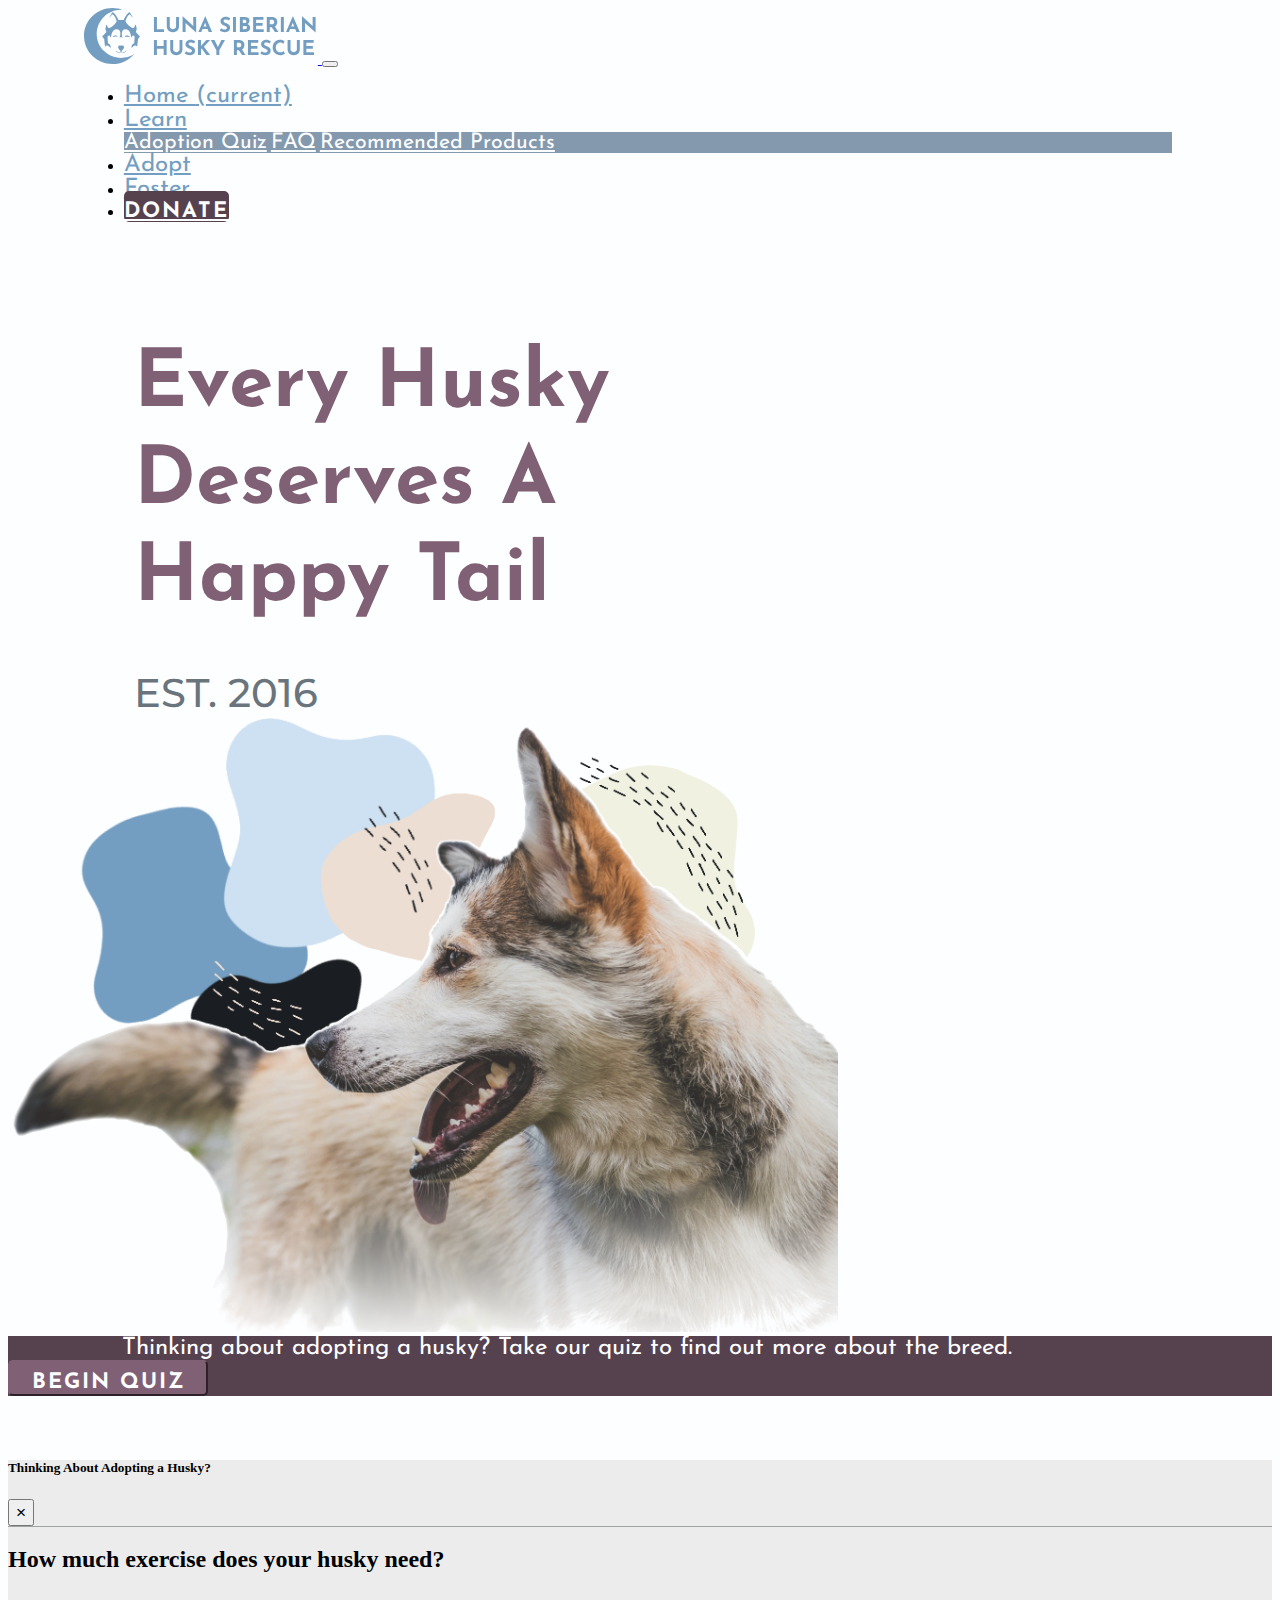
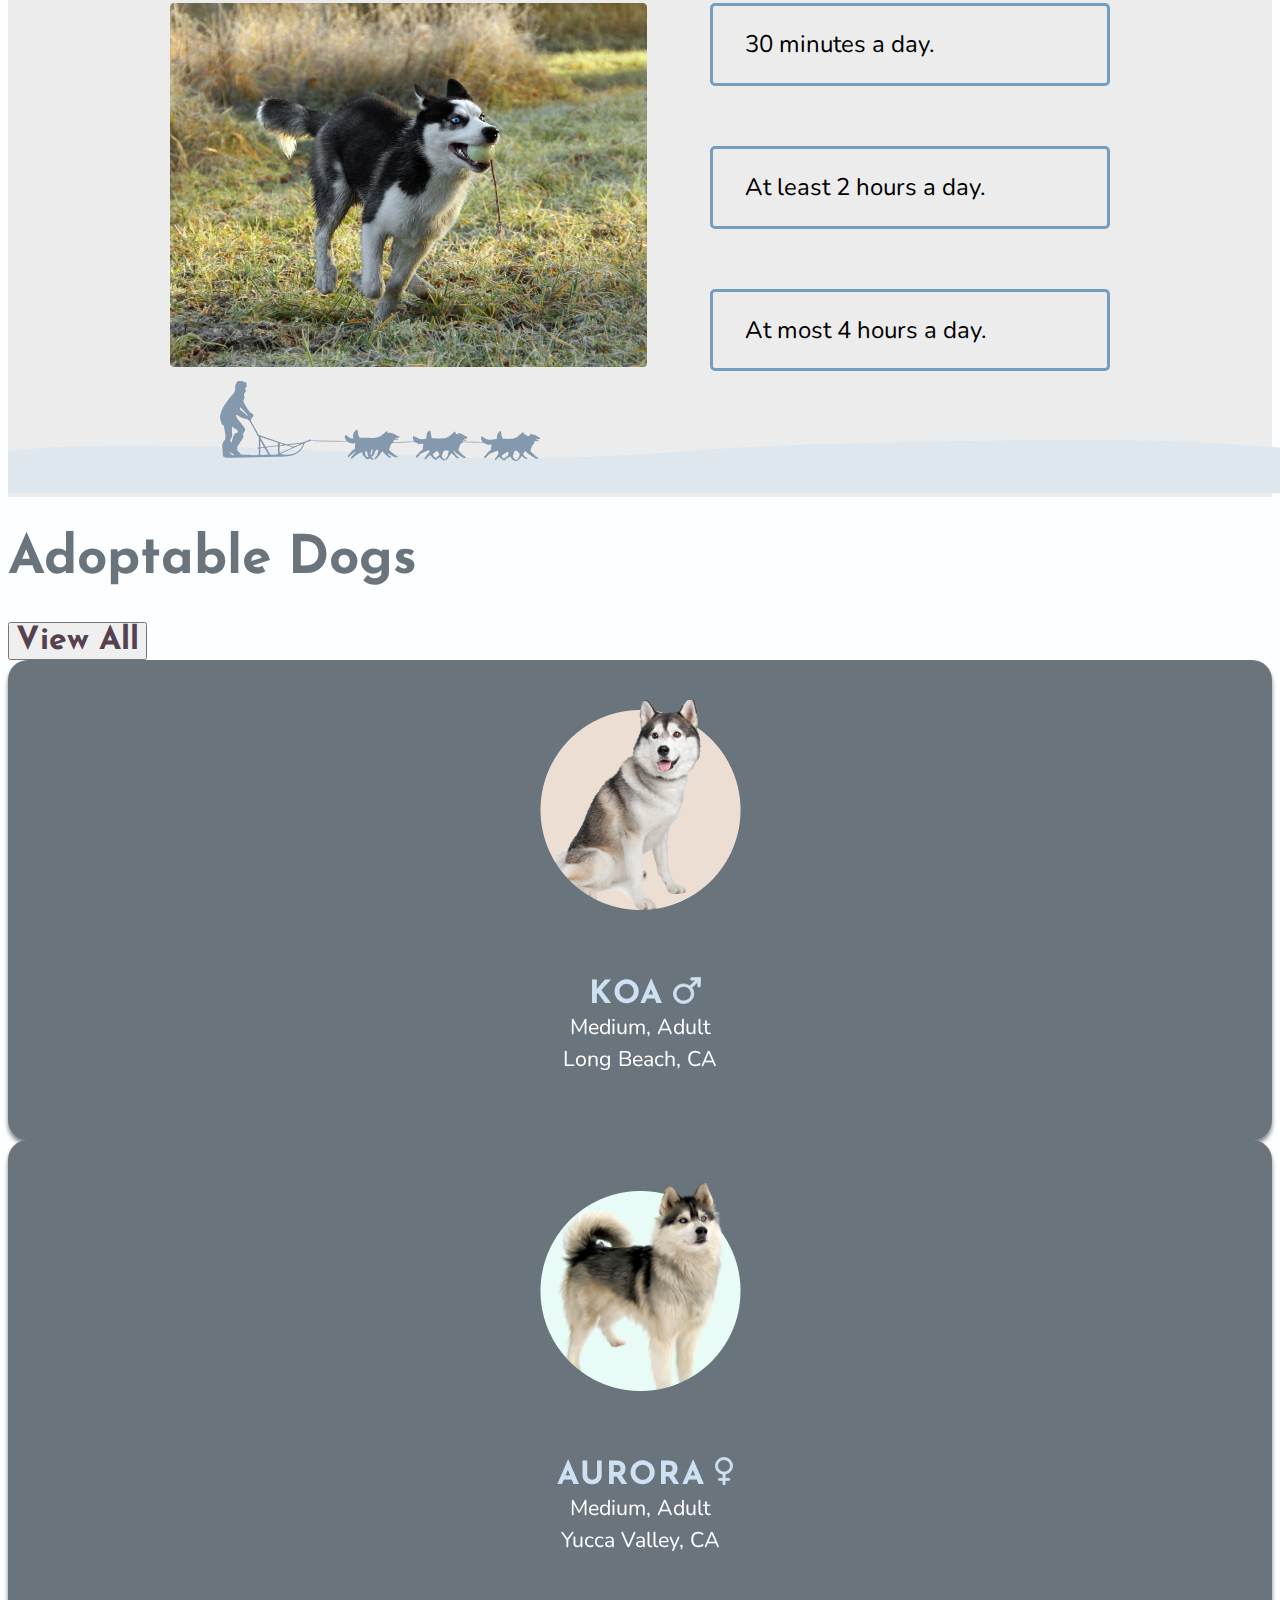
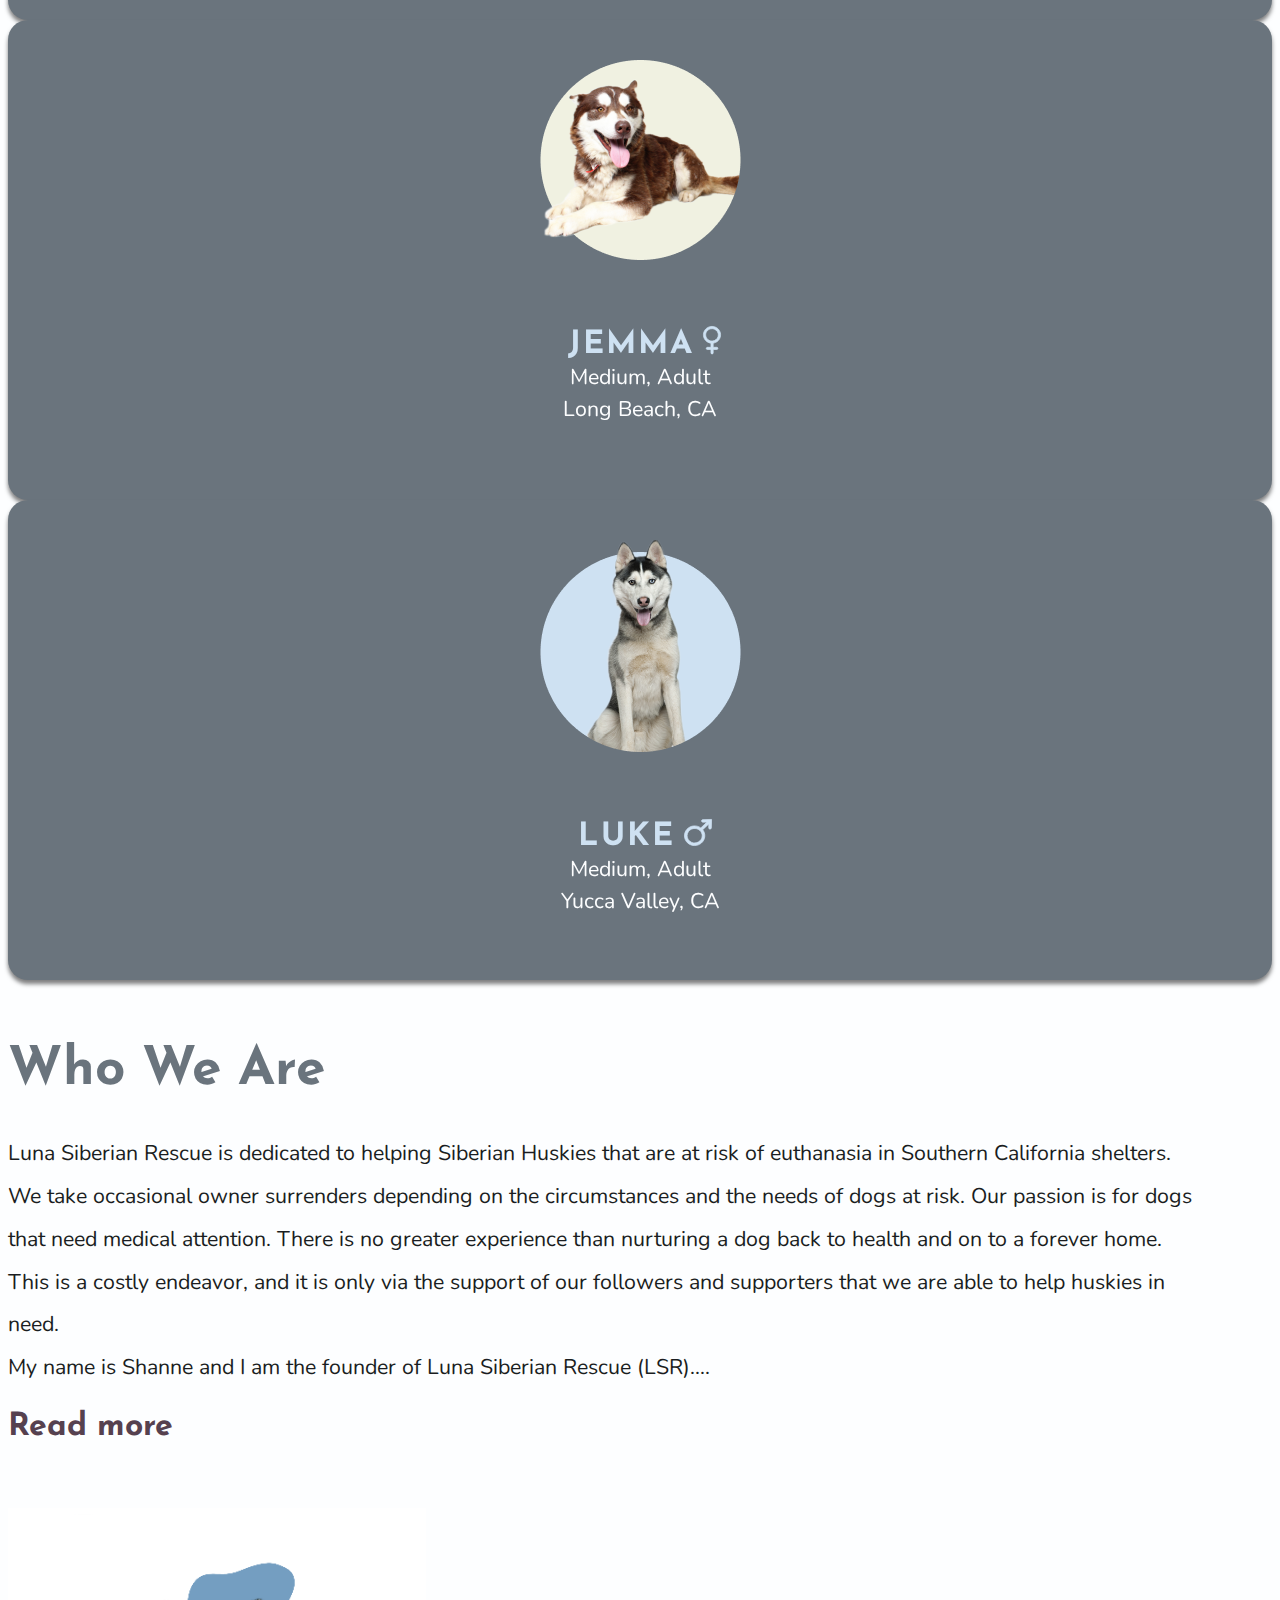
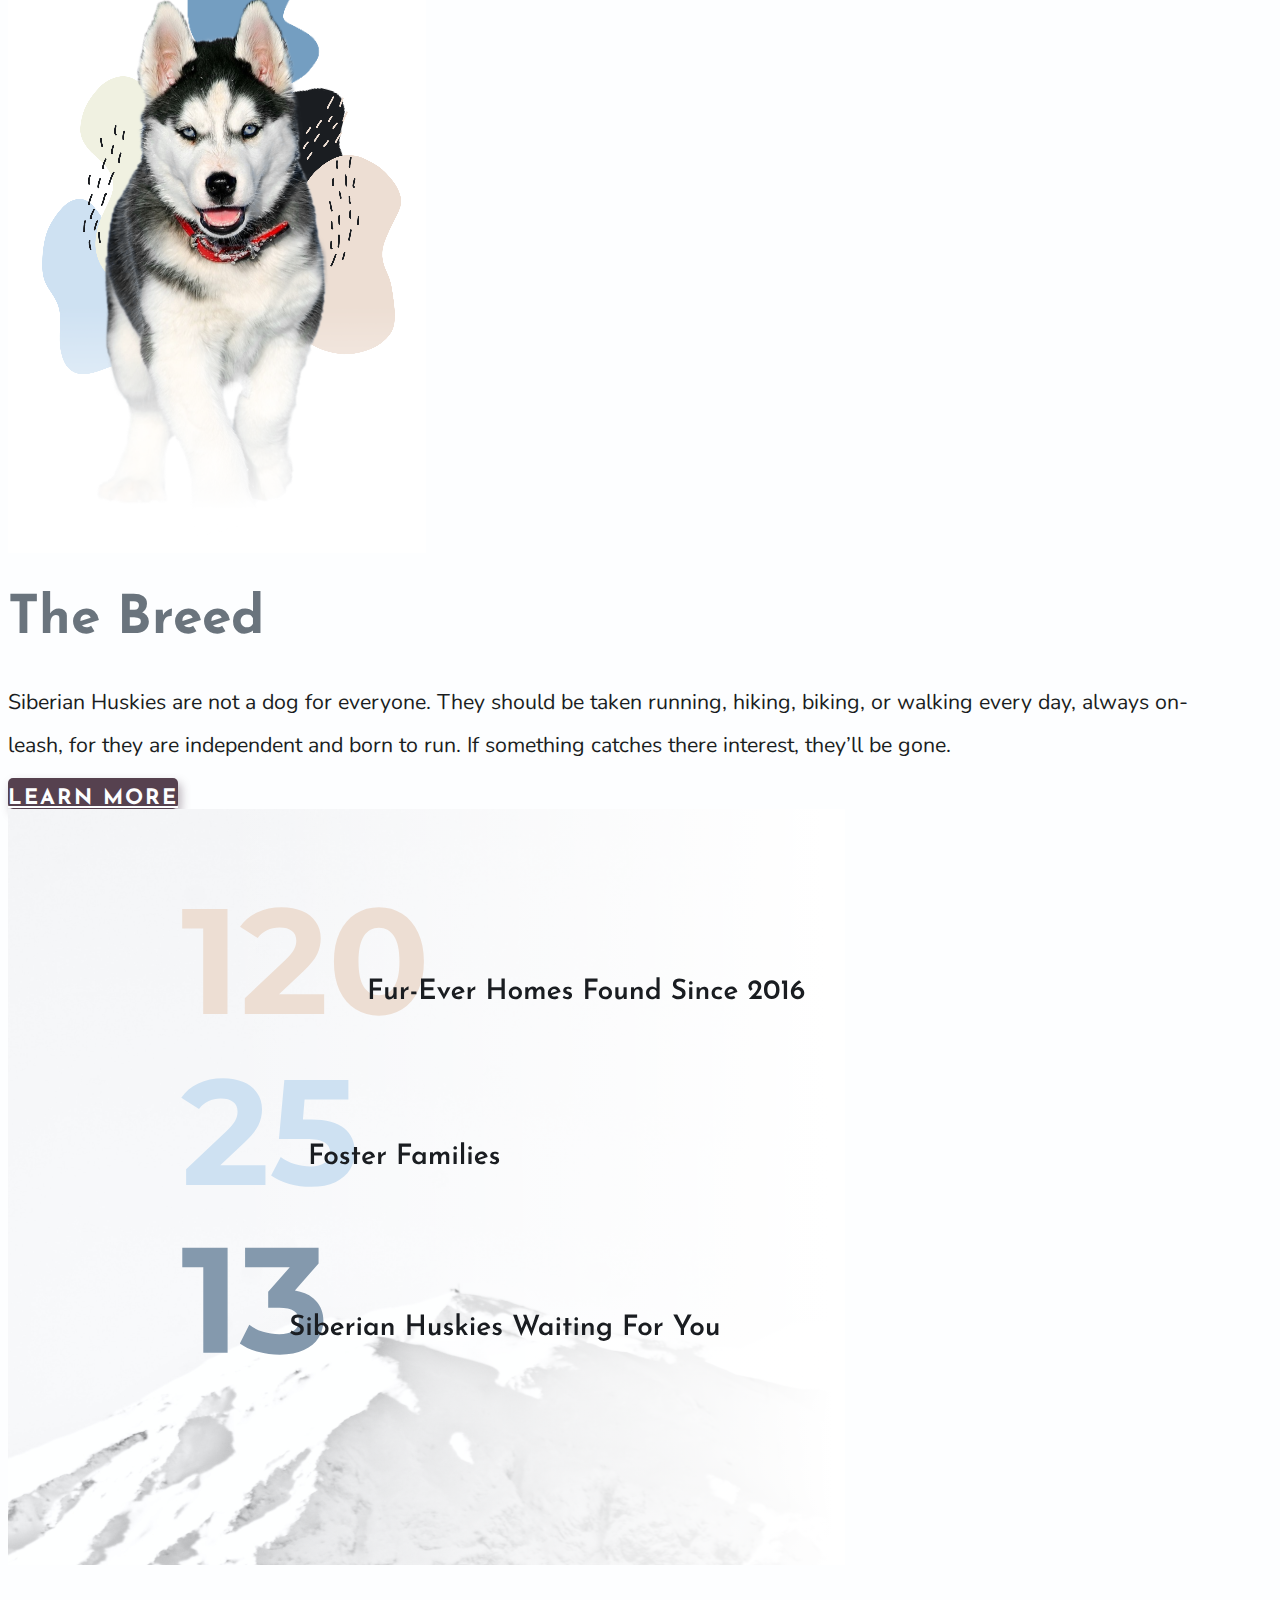
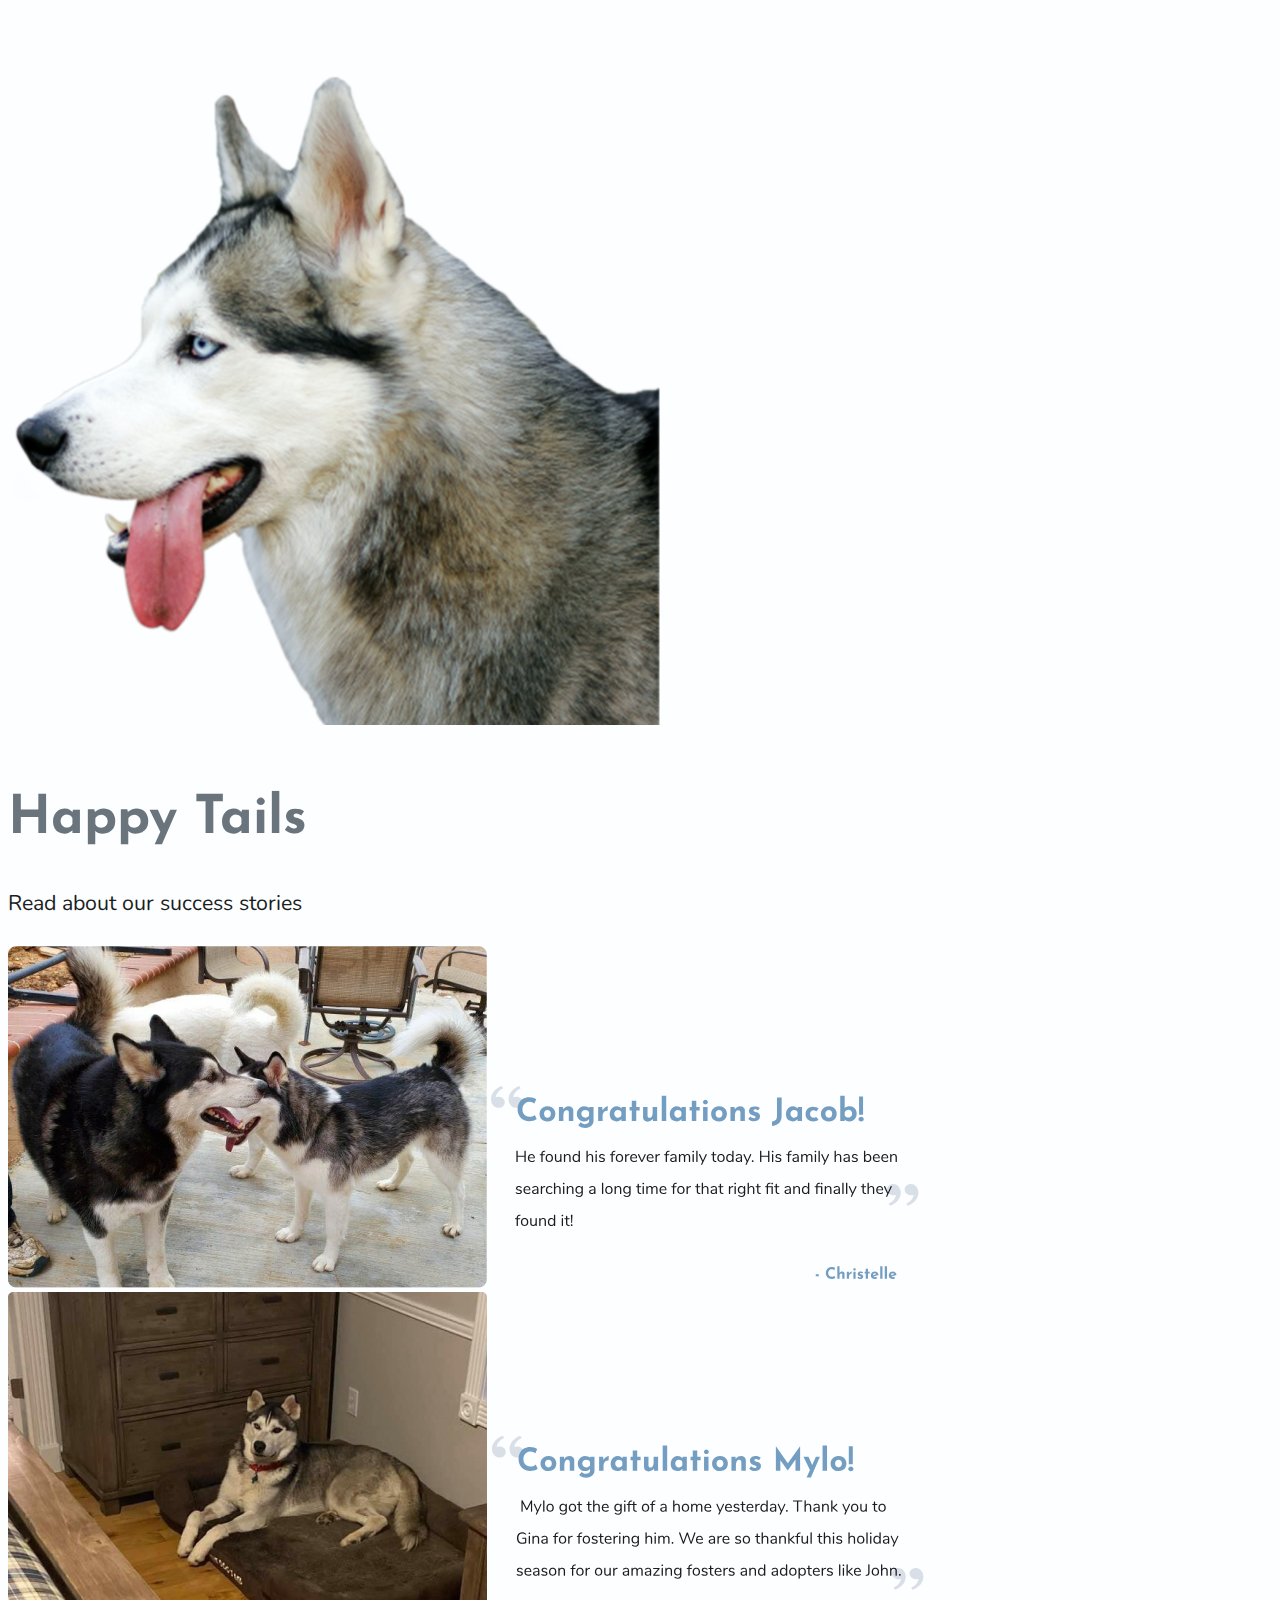
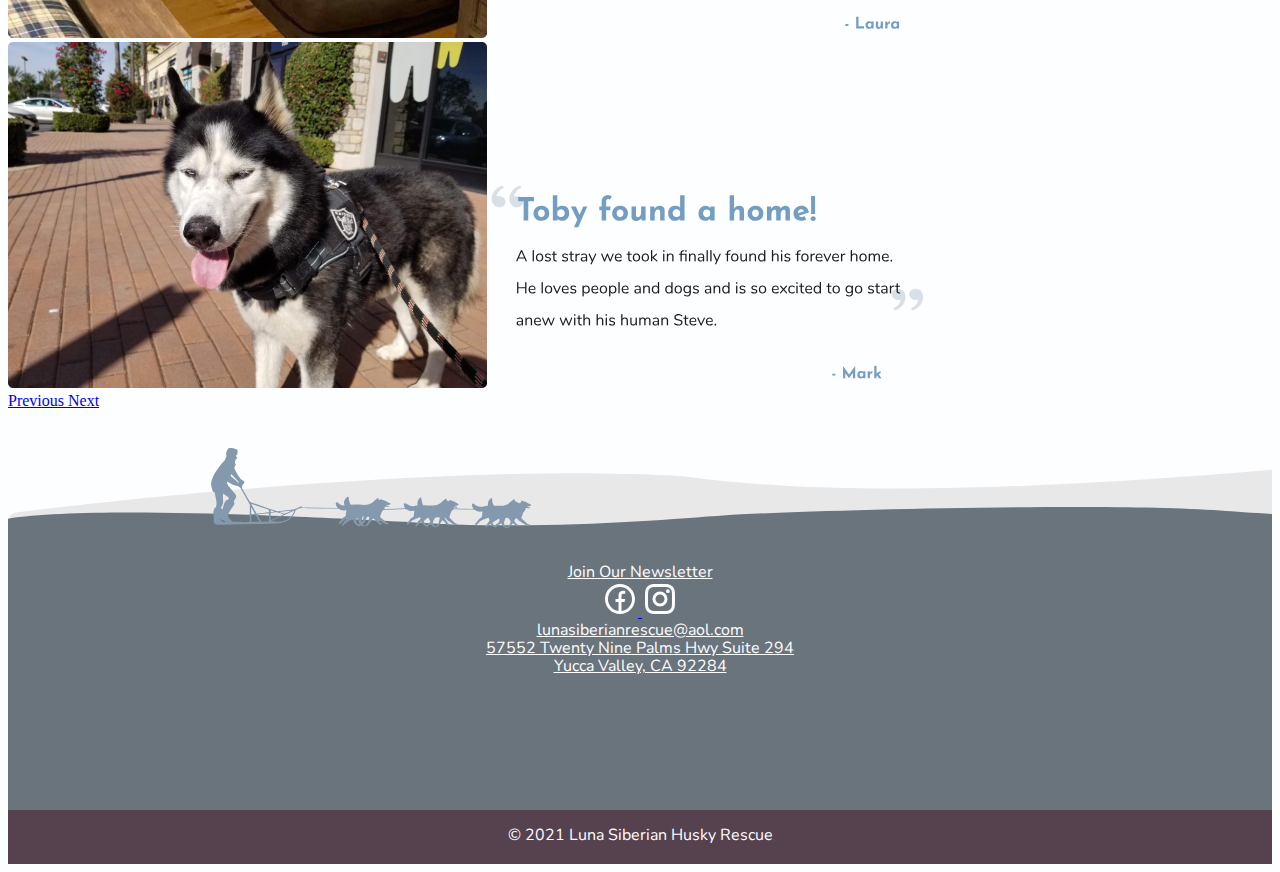
<file: index.html>
<!--Bootstrap v4.5-->
<!doctype html>
<html lang="en">
  <head>
    <!-- Required meta tags -->
    <meta charset="utf-8">
    <meta name="viewport" content="width=device-width, initial-scale=1, shrink-to-fit=no">

    <!-- Bootstrap CSS -->
    <link rel="stylesheet" href="https://cdn.jsdelivr.net/npm/bootstrap@4.5.3/dist/css/bootstrap.min.css" integrity="sha384-TX8t27EcRE3e/ihU7zmQxVncDAy5uIKz4rEkgIXeMed4M0jlfIDPvg6uqKI2xXr2" crossorigin="anonymous">
    <link href="css/index.css" rel="stylesheet" type="text/css">

    <!-- Optional JavaScript; choose one of the two! -->

    <!-- Option 1: jQuery and Bootstrap Bundle (includes Popper) -->
    <script src="https://code.jquery.com/jquery-3.5.1.slim.min.js" integrity="sha384-DfXdz2htPH0lsSSs5nCTpuj/zy4C+OGpamoFVy38MVBnE+IbbVYUew+OrCXaRkfj" crossorigin="anonymous"></script>
    <script src="https://cdn.jsdelivr.net/npm/bootstrap@4.5.3/dist/js/bootstrap.bundle.min.js" integrity="sha384-ho+j7jyWK8fNQe+A12Hb8AhRq26LrZ/JpcUGGOn+Y7RsweNrtN/tE3MoK7ZeZDyx" crossorigin="anonymous"></script>
    <script src="js/index.js"></script>

    <!-- Option 2: jQuery, Popper.js, and Bootstrap JS
    <script src="https://code.jquery.com/jquery-3.5.1.slim.min.js" integrity="sha384-DfXdz2htPH0lsSSs5nCTpuj/zy4C+OGpamoFVy38MVBnE+IbbVYUew+OrCXaRkfj" crossorigin="anonymous"></script>
    <script src="https://cdn.jsdelivr.net/npm/popper.js@1.16.1/dist/umd/popper.min.js" integrity="sha384-9/reFTGAW83EW2RDu2S0VKaIzap3H66lZH81PoYlFhbGU+6BZp6G7niu735Sk7lN" crossorigin="anonymous"></script>
    <script src="https://cdn.jsdelivr.net/npm/bootstrap@4.5.3/dist/js/bootstrap.min.js" integrity="sha384-w1Q4orYjBQndcko6MimVbzY0tgp4pWB4lZ7lr30WKz0vr/aWKhXdBNmNb5D92v7s" crossorigin="anonymous"></script>
    -->

    <!-- Component Injection -->
    <script src="components/flipCard.js" type="text/javascript" defer></script>

    <!-- Hotjar Tracking Code for https://anniemcg21.github.io/UX_UI_PROJECT3/ -->
    <script>
      (function(h,o,t,j,a,r){
          h.hj=h.hj||function(){(h.hj.q=h.hj.q||[]).push(arguments)};
          h._hjSettings={hjid:2195135,hjsv:6};
          a=o.getElementsByTagName('head')[0];
          r=o.createElement('script');r.async=1;
          r.src=t+h._hjSettings.hjid+j+h._hjSettings.hjsv;
          a.appendChild(r);
      })(window,document,'https://static.hotjar.com/c/hotjar-','.js?sv=');
    </script>
    <!-- Global site tag (gtag.js) - Google Analytics -->
    <script async src="https://www.googletagmanager.com/gtag/js?id=G-ZZYJ9M9766"></script>
    <script>
      window.dataLayer = window.dataLayer || [];
      function gtag(){dataLayer.push(arguments);}
      gtag('js', new Date());

      gtag('config', 'G-ZZYJ9M9766');
    </script> 
    <!-- Google Fonts -->
    <link rel="stylesheet"
          href="https://fonts.googleapis.com/css?family=Josefin+Sans|Nunito|Montserrat">


    <title>Home - Luna Siberian Husky Rescue</title>
  </head>
<!--Body Content-->
  <body class="bg-light">
    <!-- Navigation -->
     <section class="container-fluid sticky-top max bg-light shadow-sm">
        <nav class="navbar navbar-expand-lg navbar-light navbar-custom">
          <a class="navbar-brand" href="https://anniemcg21.github.io/UX_UI_PROJECT3/">
              <img src="images/logoWithText.svg">
          </a>
          <button class="navbar-toggler" type="button" data-toggle="collapse" data-target="#navbarNavDropdown" aria-controls="navbarNavDropdown" aria-expanded="false" aria-label="Toggle navigation">
            <span class="navbar-toggler-icon"></span>
          </button>
          <div class="collapse navbar-collapse" id="navbarNavDropdown">
            <ul class="navbar-nav ml-auto">
              <li class="nav-item active">
                <a class="nav-link" href="https://anniemcg21.github.io/UX_UI_PROJECT3/">Home <span class="sr-only">(current)</span></a>
              </li>
              <li class="nav-item dropdown">
                  <a class="nav-link dropdown-toggle" href="https://anniemcg21.github.io/UX_UI_PROJECT3/learn" id="navbarDropdownMenuLink" aria-haspopup="true" aria-expanded="false">
                    Learn
                  </a>
                  <div class="dropdown-menu" aria-labelledby="navbarDropdownMenuLink">
                    <a class="dropdown-item" id="modalActivate" type="button" data-toggle="modal" data-target="#exampleModalPreview" href="#">Adoption Quiz</a>
                    <a class="dropdown-item" href="#">FAQ</a>
                    <a class="dropdown-item" href="#">Recommended Products</a>
                  </div>
                </li>
              <li class="nav-item">
                <a class="nav-link" href="#">Adopt</a>
              </li>
              <li class="nav-item">
                <a class="nav-link" href="#">Foster</a>
              </li>
              <li class="nav-item">
                  <a class="btn btn-info" href="#">DONATE</a>
                </li>
            </ul>
          </div>
        </nav>
      </section>
      <!-- Hero -->
      <div class="jumbotron jumbotron-fluid">
        <div class="d-flex flex-row justify-content-between">
          <div class="home__hero--text">
            <div class="text__hero">Every Husky Deserves A Happy Tail</div>
            <div class="text__subhero">EST. 2016</div>
          </div>
          <div>
            <img class="ml-n5 home__hero--image" src="images/homepageHeroTransparent.png">
          </div>
        </div>
      </div>
      <!-- Quiz CTA -->
      <div class="container-fluid d-flex quiz__cta bottom__margin">
        <div class="p-2 quiz__cta--text">
          Thinking about adopting a husky? Take our quiz to find out more about the breed.
        </div>  
        <div>
            <button id="modalActivate" type="button" class="btn btn-secondary btn-lg quiz__cta--button" data-toggle="modal" data-target="#exampleModalPreview">BEGIN QUIZ</button>
        </div>
      </div>
      <!-- Modal -->
      <div class="modal fade right" id="exampleModalPreview" tabindex="-1" role="dialog" aria-labelledby="exampleModalPreviewLabel" aria-hidden="true">
        <div class="modal-dialog-full-width modal-dialog momodel modal-fluid" role="document">
            <div class="modal-content-full-width modal-content ">
                <div class=" modal-header-full-width   modal-header text-center">
                    <h5 class="modal-title w-100" id="exampleModalPreviewLabel"> Thinking About Adopting a Husky?</h5>
                    <button type="button" class="close " data-dismiss="modal" aria-label="Close">
                        <span style="font-size: 1.3em;" aria-hidden="true">&times;</span>
                    </button>
                </div>
                <div class="modal-body">
                    <h2 class="section-heading text-center wow fadeIn my-5 pt-3"> How much exercise does your husky need?</h2>
                </div>
                <div class="grid-container">
                  <div class="grid-item-1">
                    <img src="images/modalQ1.png">
                  </div>
                  <div class="grid-item-2 grid-item-border">30 minutes a day.</div>
                  <div class="grid-item-3 grid-item-border">At least 2 hours a day.</div>  
                  <div class="grid-item-4 grid-item-border">At most 4 hours a day.</div>
                </div>
                <div class="modal-footer-full-width  modal-footer">
                  <img src="images/modalFooter.svg">  
                  <!-- <button type="button" class="btn btn-secondary btn-md btn-rounded" data-dismiss="modal">Close</button> -->
                </div>
            </div>
        </div>
      </div>
      <!-- Adoptable Dogs -->
      <div class="container-fluid d-flex p-2 max-width align-items-center">
        <div class="p-2 flex-fill pb-4">
            <h1>Adoptable Dogs</h1>
        </div>  
        <div>
            <button type="button" class="p-2 btn btn-link flex-fill">View All</button>
        </div>
      </div>
      <!-- Dog Card Carousel -->
       <!-- <div id="carouselExampleIndicators" class="carousel slide" data-ride="carousel" data-interval="false"> -->
        <!-- Bubble Indicators -->
          <!-- <ol class="carousel-indicators">
            <li data-target="#carouselExampleIndicators" data-slide-to="0" class="active"></li>
            <li data-target="#carouselExampleIndicators" data-slide-to="1"></li>
            <li data-target="#carouselExampleIndicators" data-slide-to="2"></li>
          </ol> -->
        <!-- <div class="carousel-inner row max-width mx-auto">
          <div class="carousel-item col-md-3 active">
            <flip-card class="mx-auto d-block">
              <img slot="card-image-front" src="images/koaLg.svg" alt="100%x180">
              <span slot="card-title-front">KOA</span>
              <span slot="card-text-front">Medium, Adult</span>
              <span slot="card-location-front">Long Beach, CA</span>
          </flip-card>
          </div>
          <div class="carousel-item col-md-3">
            <flip-card class="mx-auto d-block">
              <img slot="card-image-front" src="images/auroraLg.svg" alt="100%x180">
              <span slot="card-title-front">AURORA</span>
              <span slot="card-text-front">Medium, Adult</span>
              <span slot="card-location-front">Yucca Valley, CA</span>
          </flip-card>
          </div>
          <div class="carousel-item col-md-3">
            <flip-card class="mx-auto d-block">
              <img slot="card-image-front" src="images/auroraLg.svg" alt="100%x180">
              <span slot="card-title-front">AURORA</span>
              <span slot="card-text-front">Medium, Adult</span>
              <span slot="card-location-front">Yucca Valley, CA</span>
          </flip-card>
          </div>
          <div class="carousel-item col-md-3">
            <flip-card class="mx-auto d-block">
              <img slot="card-image-front" src="images/auroraLg.svg" alt="100%x180">
              <span slot="card-title-front">AURORA</span>
              <span slot="card-text-front">Medium, Adult</span>
              <span slot="card-location-front">Yucca Valley, CA</span>
          </flip-card>
          </div>
          <div class="carousel-item col-md-3">
            <flip-card class="mx-auto d-block">
              <img slot="card-image-front" src="images/auroraLg.svg" alt="100%x180">
              <span slot="card-title-front">AURORA</span>
              <span slot="card-text-front">Medium, Adult</span>
              <span slot="card-location-front">Yucca Valley, CA</span>
          </flip-card>
          </div>
          <div class="carousel-item col-md-3">
            <flip-card class="mx-auto d-block">
              <img slot="card-image-front" src="images/auroraLg.svg" alt="100%x180">
              <span slot="card-title-front">AURORA</span>
              <span slot="card-text-front">Medium, Adult</span>
              <span slot="card-location-front">Yucca Valley, CA</span>
          </flip-card>
          </div>
        </div>
        <a class="carousel-control-prev" href="#carouselExampleIndicators" role="button" data-slide="prev">
          <span class="carousel-control-prev-icon" aria-hidden="true"></span>
          <span class="sr-only">Previous</span>
        </a>
        <a class="carousel-control-next" href="#carouselExampleIndicators" role="button" data-slide="next">
          <span class="carousel-control-next-icon" aria-hidden="true"></span>
          <span class="sr-only">Next</span>
        </a>
      </div>
      </section> -->
      <!-- Dog's Cards -->
      <section class="bottom__margin">
        <div class="container">
            <div class="row">
                <div class="col-lg-3">
                    <flip-card>
                        <img slot="card-image-front" src="images/adoptableDogKoa.png" alt="Koa">
                        <span slot="card-title-front">KOA</span>
                        <img slot="card-front__gender" src="images/iconMale.svg" alt="male" style="width: 30px;">
                        <span slot="card-details-front">Medium, Adult</span>
                        <span slot="card-location-front">Long Beach, CA</span>
                        <img slot="card-image-back" src="images/adoptableDogKoa.png" alt="Koa" style="width:50px">
                        <img slot="card-back__gender" src="images/iconMale.svg" alt="male" style="width: 16px;">
                        <span slot="card-subtitle-back">KOA</span>
                        <span slot="card-back-description">Just turned 1, Aug. 2020. Loves to play and hang indoors.</span>
                        <span slot="card-fixed-back">Neutered</span>
                    </flip-card>
                </div>
                <div class="col-lg-3">
                    <flip-card>
                      <img slot="card-image-front" src="images/adoptableDogAurora.png" alt="Aurora">
                      <span slot="card-title-front">AURORA</span>
                      <img slot="card-front__gender" src="images/iconFemale.svg" alt="female" style="width: 20px;">
                      <span slot="card-details-front">Medium, Adult</span>
                      <span slot="card-location-front">Yucca Valley, CA</span>
                      <img slot="card-image-back" src="images/adoptableDogAurora.png" alt="Aurora" style="width:50px">
                      <img slot="card-back__gender" src="images/iconFemale.svg" alt="female" style="width: 10px;">                      
                      <span slot="card-subtitle-back">AURORA</span>
                      <span slot="card-back-description">She’s sweet, spunky, and gentle. Requires a 7ft tall fenced yard, she’ll jump!</span>
                      <span slot="card-fixed-back">Spayed</span>
                    </flip-card>
                </div>
                <div class="col-lg-3">
                  <flip-card>
                    <img slot="card-image-front" src="images/adoptableDogJemma.png" alt="Jemma">
                    <span slot="card-title-front">JEMMA</span>
                    <img slot="card-front__gender" src="images/iconFemale.svg" alt="female" style="width: 20px;">
                    <span slot="card-details-front">Medium, Adult</span>
                    <span slot="card-location-front">Long Beach, CA</span>
                    <img slot="card-image-back" src="images/adoptableDogJemma.png" alt="Jemma" style="width:50px">
                    <img slot="card-back__gender" src="images/iconFemale.svg" alt="female" style="width: 10px;"> 
                    <span slot="card-subtitle-back">JEMMA</span>
                    <span slot="card-back-description">She loves walks, swimming, and demanding attention!</span>
                    <span slot="card-fixed-back">Spayed</span>
                  </flip-card>
              </div>
              <div class="col-lg-3">
                <flip-card>
                  <img slot="card-image-front" src="images/adoptableDogLuke.png" alt="Luke">
                  <span slot="card-title-front">LUKE</span>
                  <img slot="card-front__gender" src="images/iconMale.svg" alt="male" style="width: 30px;">
                  <span slot="card-details-front">Medium, Adult</span>
                  <span slot="card-location-front">Yucca Valley, CA</span>
                  <img slot="card-image-back" src="images/adoptableDogLuke.png" alt="Luke" style="width:50px">
                  <img slot="card-back__gender" src="images/iconMale.svg" alt="male" style="width: 16px;">
                  <span slot="card-subtitle-back">LUKE</span>
                  <span slot="card-back-description">Only 34lbs, he’s shy at first and requires patience to get to know him.</span>
                  <span slot="card-fixed-back">Neutered</span>
                </flip-card>
            </div>
            </div>
        </div>
      </section>
      <!-- Who We Are -->
      <section class="container-fluid max-width bottom__margin">
        <div class="d-flex flex-column justify-content-center">
          <div class="p-2">
            <h1 class="pb-4">Who We Are</h1>
            <p>Luna Siberian Rescue is dedicated to helping Siberian Huskies that are at risk of euthanasia in Southern California shelters. We take occasional owner surrenders depending on the circumstances and the needs of dogs at risk.
              Our passion is for dogs that need medical attention. There is no greater experience than nurturing a dog back to health and on to a forever home. This is a costly endeavor, and it is only via the support of our followers and supporters that we are able to help huskies in need.
              <br>My name is Shanne and I am the founder of Luna Siberian Rescue (LSR).<span id="dots">...</span><span id="more"><br>I grew up with a love of animals. I was the kid rescuing baby ground squirrels when I was 10, waking up and feeding them with a dropper every 3 hours throughout the the night, 
              rescuing baby birds, taking care of endangered desert tortoises, and convincing my (then) reluctant dad to take in several cats. My first dog was Snowy, a white German Shepherd. She was awesome, and she changed my life! The rest of my life story from then on had a dog in it!

              I alway knew that my dream would be to have a rescue someday. What I didn’t know was how that would be defined. I love all animals, and I never dreamed of rescuing huskies! Then I was in PetSmart one day, and there was my Luna, a skinny, sad, but goofy and sweet husky girl. 
              The rest is history. She became the inspiration for my rescue. I fell madly in love with Luna, and the breed itself. I love huskies, malamutes, and mixes of both. They are sweet and special. They are not for everyone, but for those who they *are* for, they are magnificent and perfect. 
              I think I am the luckiest grown-up girl in the world to be able to help Siberian Huskies!!
              Thank you for stopping by and learning more about the work LSR does.

              Shanne Roberts
              Founder
              Luna Siberian Rescue</span>
            </p>
          </div>
          <div class="p-2">
            <button onclick="myFunction()" id="myBtn" class="btn-link">Read more</button>
          </div>
        </div>
      </section>
      <!-- The Breed -->
      <section class="container-fluid max-width">
        <div class="flex-row d-flex align-items-center">
          <div class="p-2">
            <img src="images/theBreedPuppy.png" alt="running puppy">
          </div>
          <div class="p-2">
            <h1 class="pb-4">The Breed</h1>
            <p class="pb-4">Siberian Huskies are not a dog for everyone. They should be taken running, hiking, biking, or walking every day, always on-leash,
               for they are independent and born to run. If something catches there interest, they’ll be gone.</p>
            <a class="btn btn-primary" href="https://anniemcg21.github.io/UX_UI_PROJECT3/learn.html">LEARN MORE</a>
          </div>
        </div>
      </section>
      <!-- LSR Stats -->
      <section class="bottom__margin">
        <div class="d-flex flex-row justify-content-between flex-fill">
          <div class="p-2">
            <img src="images/homepageStats.svg" alt="">
          </div>
          <div class="p-2">
            <img src="images/homepageStatsHusky.png" alt="">
          </div>
        </div>
      </section>
      <!-- Happy Tails -->
      <section class="container-fluid max-width">
        <div class="d-flex flex-column align-items-center">
          <h1 class="pb-2">Happy Tails</h1>
          <p class="pb-4">Read about our success stories</p>
        </div>
      <!-- Carousel -->
      <div id="carouselHappyTailsIndicators" class="carousel slide pb-4" data-ride="carousel" data-interval="false">
        <!-- Bubble Indidcators -->
          <!-- <ol class="carousel-indicators">
            <li data-target="#carouselExampleIndicators" data-slide-to="0" class="active"></li>
            <li data-target="#carouselExampleIndicators" data-slide-to="1"></li>
            <li data-target="#carouselExampleIndicators" data-slide-to="2"></li>
          </ol> -->
        <div class="carousel-inner">
          <div class="carousel-item active">
            <div class="d-flex flex-row flex-wrap justify-content-center">
              <img src="images/happytailsJacobImage.png" class="p-2" alt="...">
              <img src="images/happytailsJacobText.svg" class="p-2" alt="...">
            </div>
          </div>
          <div class="carousel-item">
            <div class="d-flex flex-row flex-wrap justify-content-center">
              <img src="images/happytailsMyloImage.png" class="p-2" alt="...">
              <img src="images/happytailsMyloText.svg" class="p-2" alt="...">
            </div>
          </div>
          <div class="carousel-item">
            <div class="d-flex flex-row flex-wrap justify-content-center">
              <img src="images/happytailsTobyImage.png" class="p-2" alt="...">
              <img src="images/happytailsTobyText.svg" class="p-2" alt="...">
            </div>
          </div>
        </div>
        <a class="carousel-control-prev" href="#carouselHappyTailsIndicators" role="button" data-slide="prev">
          <span class="carousel-control-prev-icon" aria-hidden="true"></span>
          <span class="sr-only">Previous</span>
        </a>
        <a class="carousel-control-next" href="#carouselHappyTailsIndicators" role="button" data-slide="next">
          <span class="carousel-control-next-icon" aria-hidden="true"></span>
          <span class="sr-only">Next</span>
        </a>
      </div>
      </section>
      <!-- Footer -->
      <section>
        <div class="footer"> <!-- Background -->
          <div class="footer__text">
            <div class="p-2"> <!-- Newsletter -->
              <a href="..." class="footer__link">Join Our Newsletter</a>
            </div>
            <div class="p-2"> <!-- Social Icons -->
              <a href="https://www.facebook.com/lunasavessiberians/?ref=page_internal" class="footer__social">
                <img src="images/iconFacebook.svg">
              </a>
              <a href="https://www.instagram.com/luna_siberian_rescue/" class="footer__social">
                <img src="images/iconInstagram.svg">
              </a>
            </div>
            <div class="p-2"> <!-- Email -->
              <a href="mailto:lunasiberianrescue@aol.com" class="footer__link">lunasiberianrescue@aol.com</a>
            </div>
            <div class="p-2"> <!-- Address -->
              <a href="https://goo.gl/maps/Z2ns6kiSNzBjZbbH7" class="footer__link">57552 Twenty Nine Palms Hwy Suite 294<br>Yucca Valley, CA 92284</a>
            </div>
          </div>
        </div>
        <div class="footer__copyright">© 2021 Luna Siberian Husky Rescue</div>
      </section>

    
  </body>
</html>
</file>
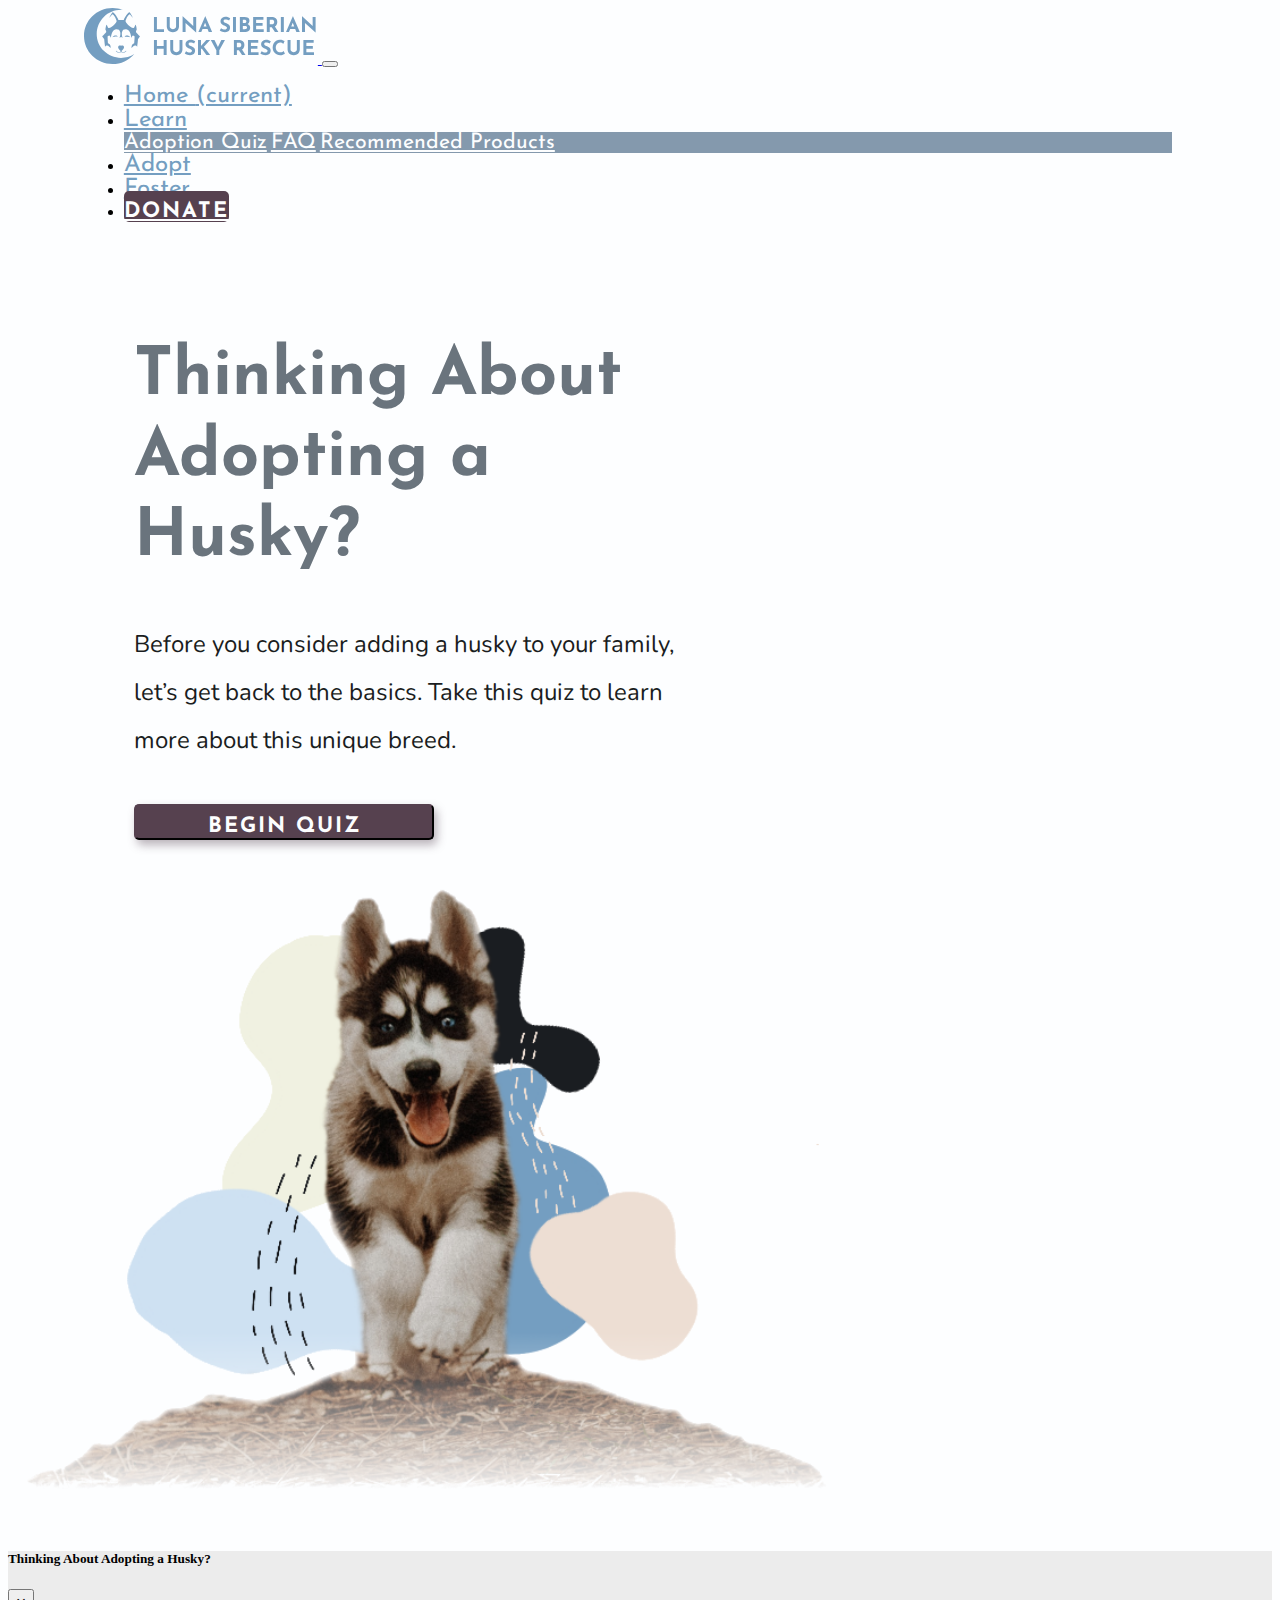
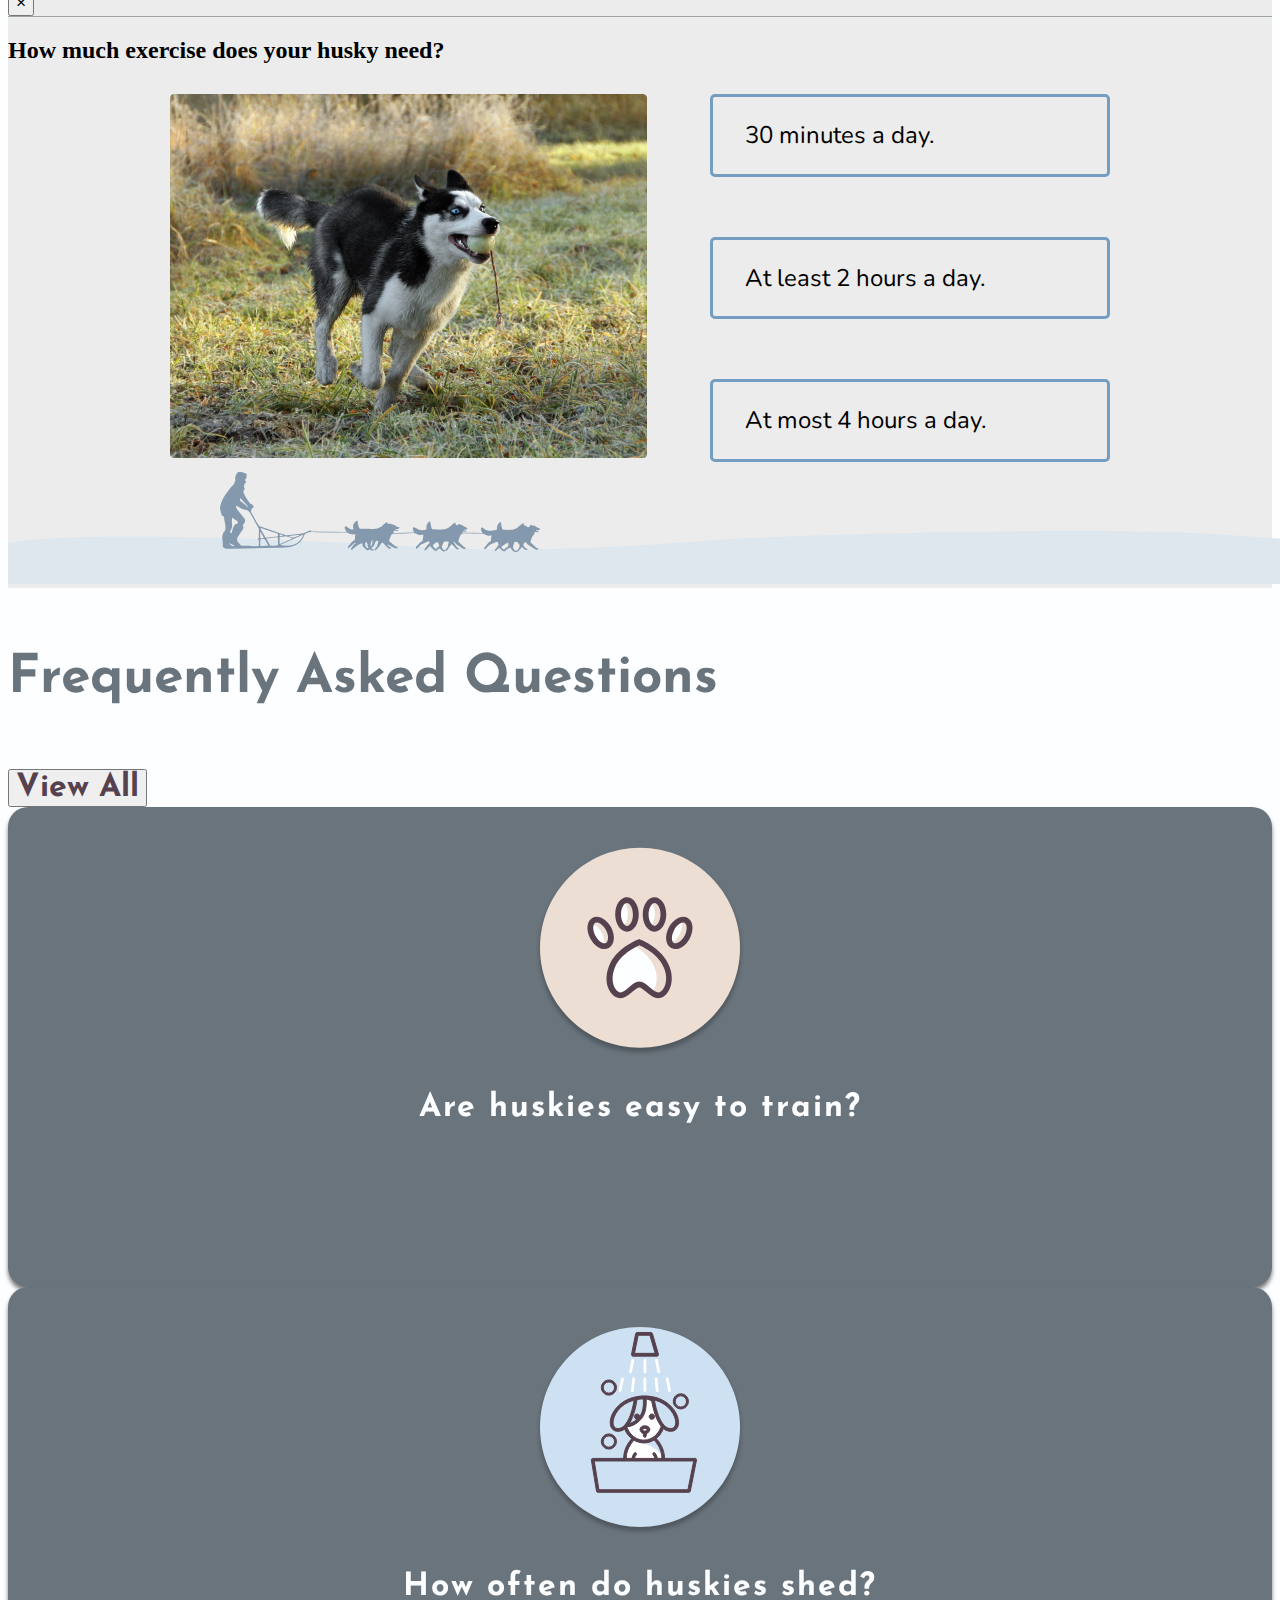
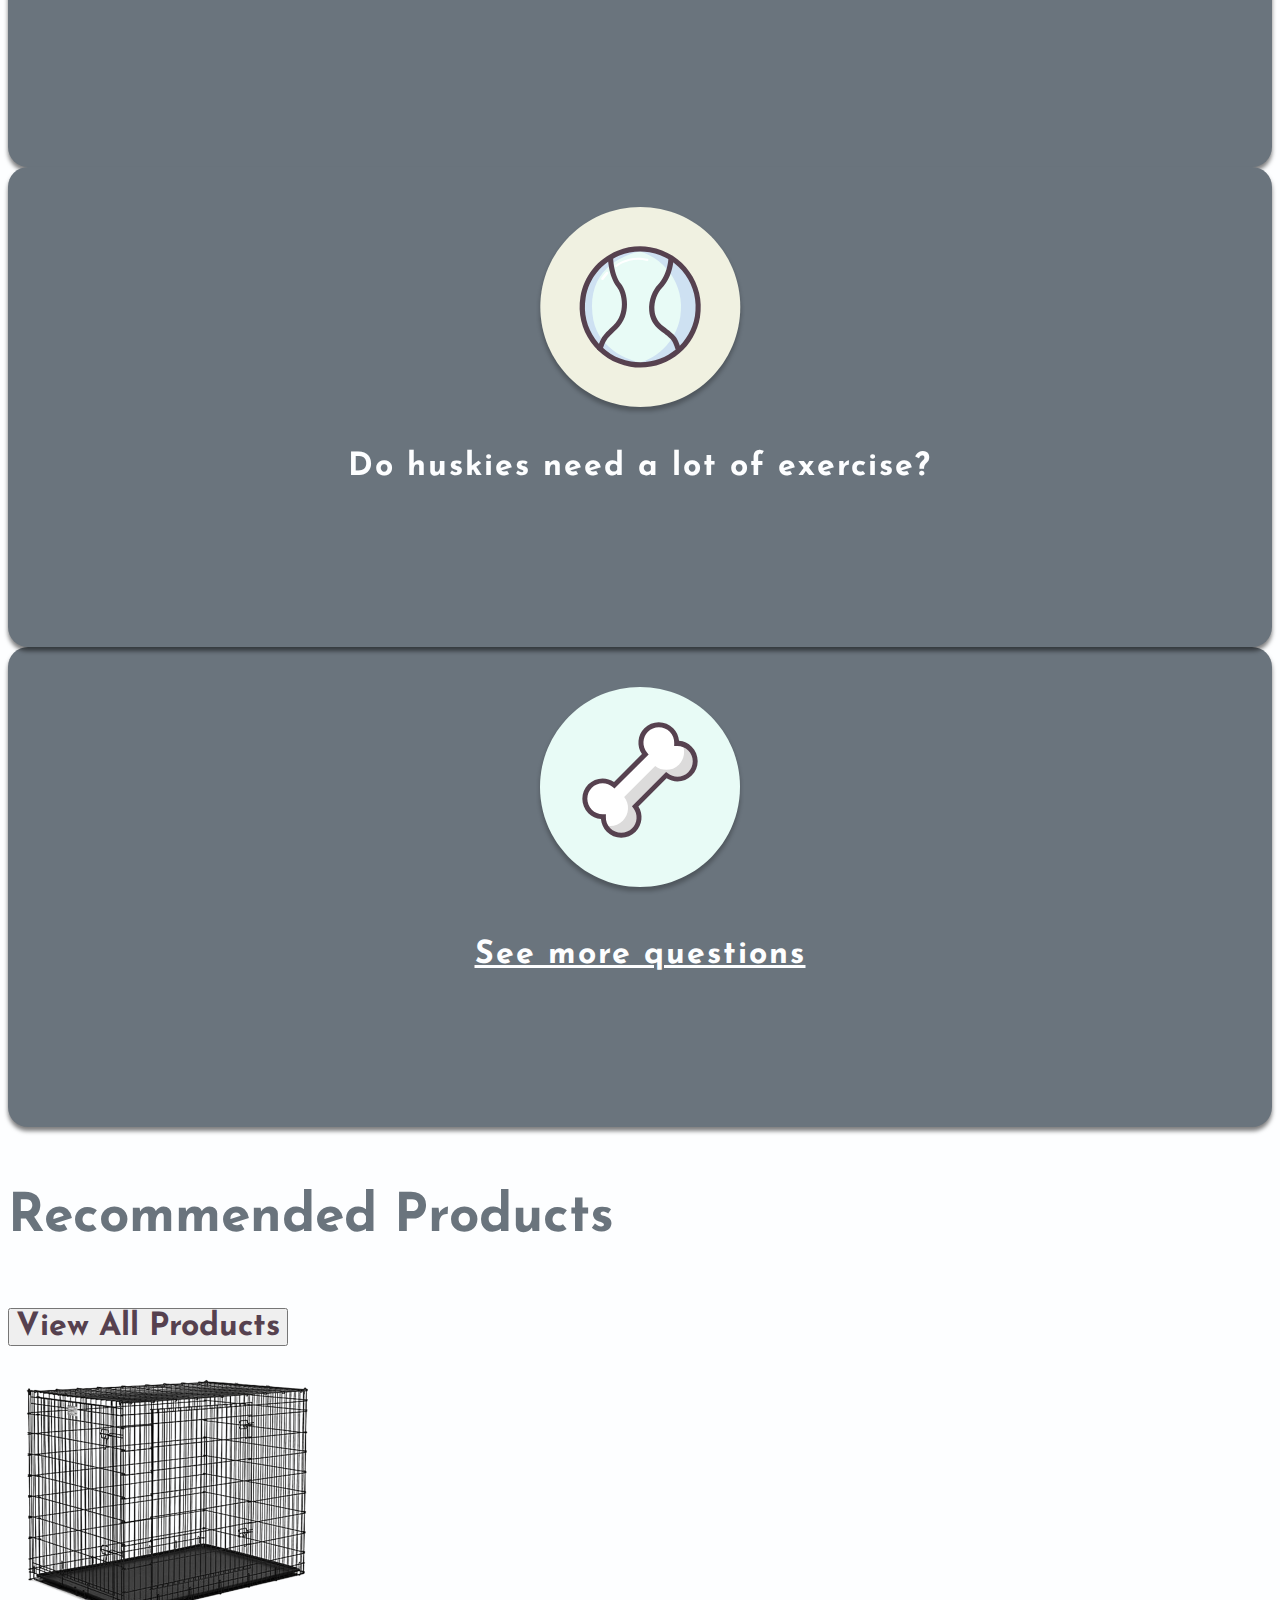
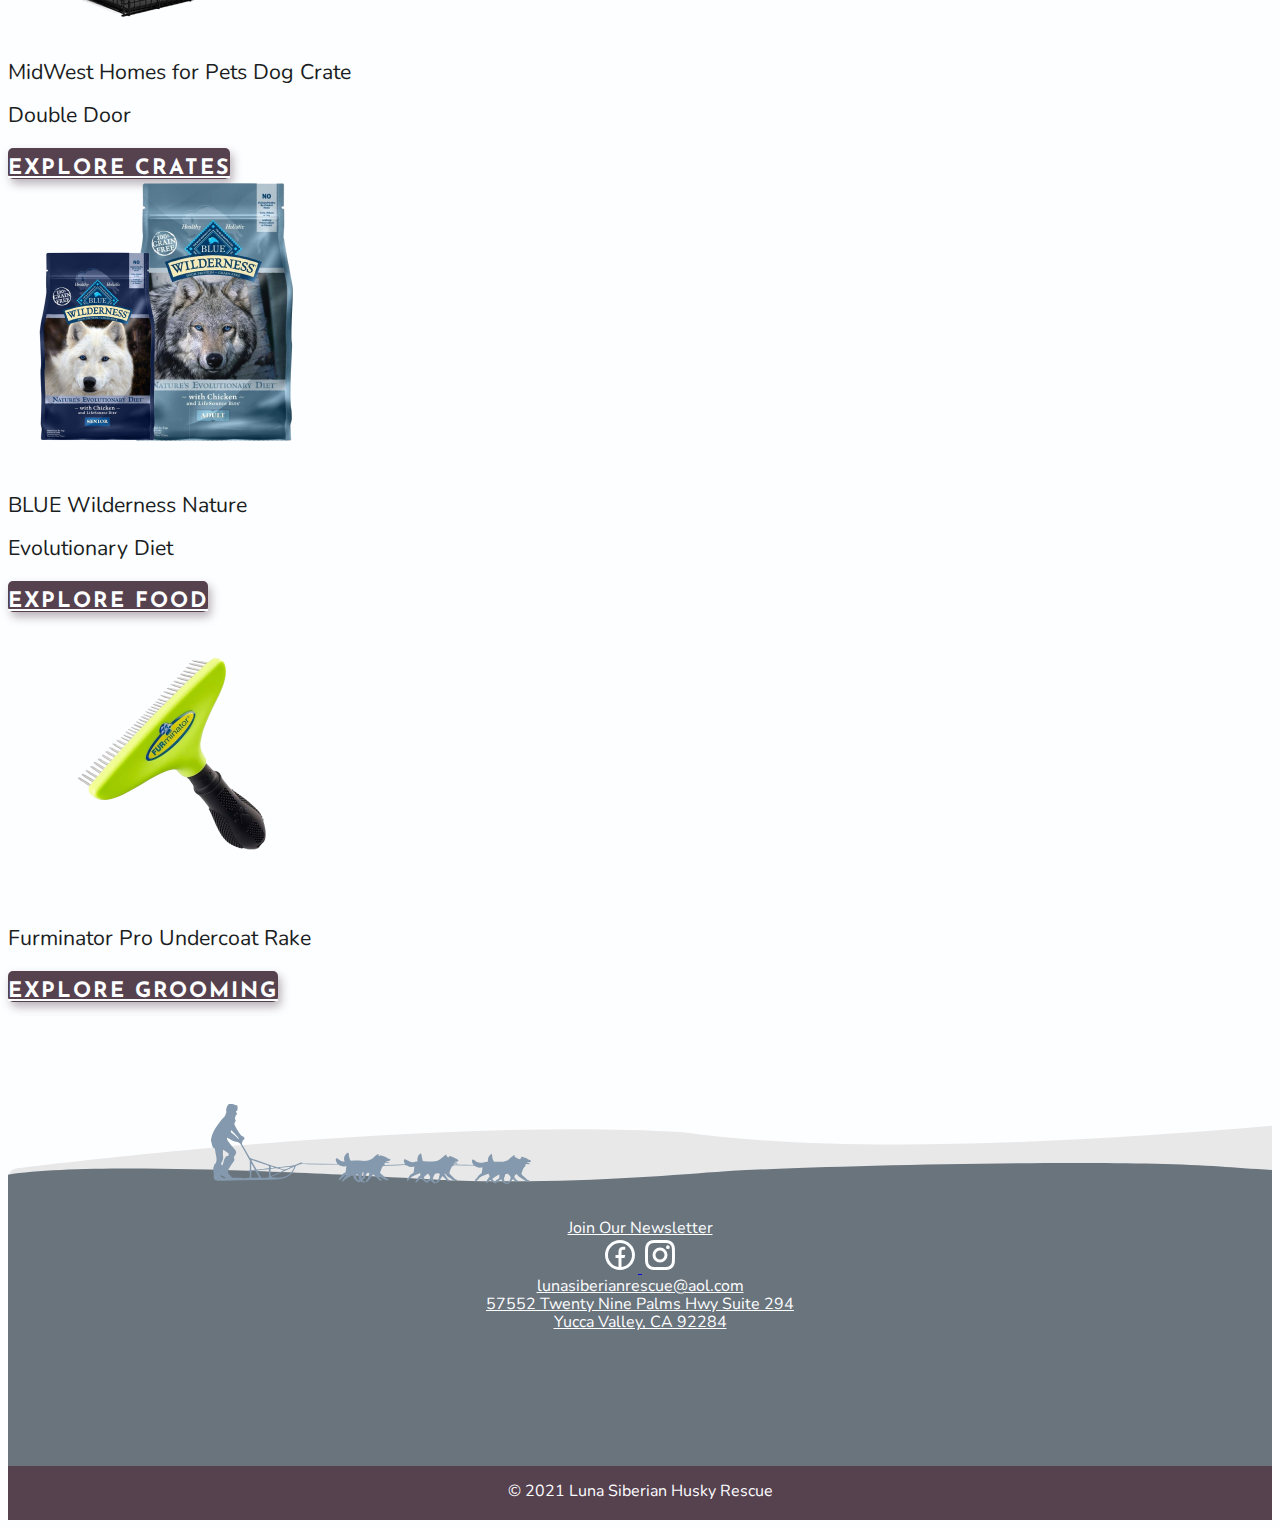
<file: learn.html>
<!--Bootstrap v4.5-->
<!doctype html>
<html lang="en">
  <head>
    <!-- Required meta tags -->
    <meta charset="utf-8">
    <meta name="viewport" content="width=device-width, initial-scale=1, shrink-to-fit=no">

    <!-- Bootstrap CSS -->
    <link rel="stylesheet" href="https://cdn.jsdelivr.net/npm/bootstrap@4.5.3/dist/css/bootstrap.min.css" integrity="sha384-TX8t27EcRE3e/ihU7zmQxVncDAy5uIKz4rEkgIXeMed4M0jlfIDPvg6uqKI2xXr2" crossorigin="anonymous">
    <link href="css/index.css" rel="stylesheet" type="text/css">

    <!-- Optional JavaScript; choose one of the two! -->

    <!-- Option 1: jQuery and Bootstrap Bundle (includes Popper) -->
    <script src="https://code.jquery.com/jquery-3.5.1.slim.min.js" integrity="sha384-DfXdz2htPH0lsSSs5nCTpuj/zy4C+OGpamoFVy38MVBnE+IbbVYUew+OrCXaRkfj" crossorigin="anonymous"></script>
    <script src="https://cdn.jsdelivr.net/npm/bootstrap@4.5.3/dist/js/bootstrap.bundle.min.js" integrity="sha384-ho+j7jyWK8fNQe+A12Hb8AhRq26LrZ/JpcUGGOn+Y7RsweNrtN/tE3MoK7ZeZDyx" crossorigin="anonymous"></script>
    <script src="js/index.js"></script>

    <!-- Option 2: jQuery, Popper.js, and Bootstrap JS
    <script src="https://code.jquery.com/jquery-3.5.1.slim.min.js" integrity="sha384-DfXdz2htPH0lsSSs5nCTpuj/zy4C+OGpamoFVy38MVBnE+IbbVYUew+OrCXaRkfj" crossorigin="anonymous"></script>
    <script src="https://cdn.jsdelivr.net/npm/popper.js@1.16.1/dist/umd/popper.min.js" integrity="sha384-9/reFTGAW83EW2RDu2S0VKaIzap3H66lZH81PoYlFhbGU+6BZp6G7niu735Sk7lN" crossorigin="anonymous"></script>
    <script src="https://cdn.jsdelivr.net/npm/bootstrap@4.5.3/dist/js/bootstrap.min.js" integrity="sha384-w1Q4orYjBQndcko6MimVbzY0tgp4pWB4lZ7lr30WKz0vr/aWKhXdBNmNb5D92v7s" crossorigin="anonymous"></script>
    -->

    <!-- Component Injection -->
    <script src="components/flipCardFAQ.js" type="text/javascript" defer></script>

    <!-- Hotjar Tracking Code for https://anniemcg21.github.io/UX_UI_PROJECT3/ -->
    <script>
      (function(h,o,t,j,a,r){
          h.hj=h.hj||function(){(h.hj.q=h.hj.q||[]).push(arguments)};
          h._hjSettings={hjid:2195135,hjsv:6};
          a=o.getElementsByTagName('head')[0];
          r=o.createElement('script');r.async=1;
          r.src=t+h._hjSettings.hjid+j+h._hjSettings.hjsv;
          a.appendChild(r);
      })(window,document,'https://static.hotjar.com/c/hotjar-','.js?sv=');
    </script>
    <!-- Global site tag (gtag.js) - Google Analytics -->
    <script async src="https://www.googletagmanager.com/gtag/js?id=G-ZZYJ9M9766"></script>
    <script>
      window.dataLayer = window.dataLayer || [];
      function gtag(){dataLayer.push(arguments);}
      gtag('js', new Date());

      gtag('config', 'G-ZZYJ9M9766');
    </script>
    <!-- Google Fonts -->
    <link rel="stylesheet"
    href="https://fonts.googleapis.com/css?family=Josefin+Sans|Nunito|Montserrat">


    <title>Learn - Luna Siberian Husky Rescue</title>
  </head>
  <body class="bg-light">
  <!-- Navigation -->
    <section class="container-fluid sticky-top max bg-light shadow-sm">
      <nav class="navbar navbar-expand-lg navbar-light navbar-custom">
        <a class="navbar-brand" href="https://anniemcg21.github.io/UX_UI_PROJECT3/">
            <img src="images/logoWithText.svg">
        </a>
        <button class="navbar-toggler" type="button" data-toggle="collapse" data-target="#navbarNavDropdown" aria-controls="navbarNavDropdown" aria-expanded="false" aria-label="Toggle navigation">
          <span class="navbar-toggler-icon"></span>
        </button>
        <div class="collapse navbar-collapse" id="navbarNavDropdown">
          <ul class="navbar-nav ml-auto">
            <li class="nav-item">
              <a class="nav-link" href="https://anniemcg21.github.io/UX_UI_PROJECT3/">Home <span class="sr-only">(current)</span></a>
            </li>
            <li class="nav-item dropdown active">
                <a class="nav-link dropdown-toggle" href="https://anniemcg21.github.io/UX_UI_PROJECT3/learn.html" id="navbarDropdownMenuLink" role="button" data-toggle="dropdown" aria-haspopup="true" aria-expanded="false">
                  Learn
                </a>
                <div class="dropdown-menu" aria-labelledby="navbarDropdownMenuLink">
                  <a class="dropdown-item" id="modalActivate" type="button" data-toggle="modal" data-target="#exampleModalPreview" href="#">Adoption Quiz</a>
                  <a class="dropdown-item" href="#">FAQ</a>
                  <a class="dropdown-item" href="#">Recommended Products</a>
                </div>
              </li>
            <li class="nav-item">
              <a class="nav-link" href="#">Adopt</a>
            </li>
            <li class="nav-item">
              <a class="nav-link" href="#">Foster</a>
            </li>
            <li class="nav-item">
                <a class="btn btn-info" href="#">DONATE</a>
              </li>
          </ul>
        </div>
      </nav>
    </section>
  <!-- Hero -->
    <div class="jumbotron jumbotron-fluid">
      <div class="d-flex flex-row justify-content-between">
        <div class="home__hero--text">
          <div class="text__hero--learn">Thinking About Adopting a Husky?</div>
          <div class="text__subhero--learn">Before you consider adding a husky to your family, let’s get back to the basics. Take this quiz to learn more about this unique breed. </div>
          <button id="modalActivate" type="button" class="btn btn-primary" data-toggle="modal" data-target="#exampleModalPreview">BEGIN QUIZ</button>
        </div>
        <div>
          <img class="ml-n5 home__hero--image" src="images/learnpageHeroTransparent.png">
        </div>
      </div>
    </div>
    <!-- Modal -->
    <div class="modal fade right" id="exampleModalPreview" tabindex="-1" role="dialog" aria-labelledby="exampleModalPreviewLabel" aria-hidden="true">
      <div class="modal-dialog-full-width modal-dialog momodel modal-fluid" role="document">
          <div class="modal-content-full-width modal-content ">
              <div class=" modal-header-full-width   modal-header text-center">
                  <h5 class="modal-title w-100" id="exampleModalPreviewLabel"> Thinking About Adopting a Husky?</h5>
                  <button type="button" class="close " data-dismiss="modal" aria-label="Close">
                      <span style="font-size: 1.3em;" aria-hidden="true">&times;</span>
                  </button>
              </div>
              <div class="modal-body">
                  <h2 class="section-heading text-center wow fadeIn my-5 pt-3"> How much exercise does your husky need?</h2>
              </div>
              <div class="grid-container">
                <div class="grid-item-1">
                  <img src="images/modalQ1.png">
                </div>
                <div class="grid-item-2 grid-item-border">30 minutes a day.</div>
                <div class="grid-item-3 grid-item-border">At least 2 hours a day.</div>  
                <div class="grid-item-4 grid-item-border">At most 4 hours a day.</div>
              </div>
              <div class="modal-footer-full-width  modal-footer">
                <img src="images/modalFooter.svg"> 
                <!-- <button type="button" class="btn btn-secondary btn-md btn-rounded" data-dismiss="modal">Close</button> -->
              </div>
            </div>
        </div>
      </div>
      <!-- FAQ -->
      <div class="container-fluid d-flex p-2 max-width">
        <div class="p-2 flex-fill bottom__margin--2 top__margin">
            <h1>Frequently Asked Questions</h1>
        </div>  
        <div class="top__margin">
            <button type="button" class="p-2 btn btn-link flex-fill button__text">View All</button>
        </div>
      </div>
      <!-- FAQ Cards -->
      <section>
        <div class="container bottom__margin">
            <div class="row">
                <div class="col-lg-3">
                    <flip-card-faq>
                        <img slot="card-image-front" src="images/faqIconTrain.svg" alt="train">
                        <span slot="card-details-front">Are huskies easy to train?</span>
                        <img slot="card-image-back" src="images/faqIconTrain.svg" alt="train" style="width:50px">
                        <span slot="card-subtitle-back">Are huskies easy to train?</span>
                        <span slot="card-back-description">Huskies are independent, athletic, and intelligent.</span>
                        <span slot="card-text-back">But because they are pack dogs, they are not easily trained. Huskies will challenge your leadership and test boundaries.</span>
                    </flip-card-faq>
                </div>
                <div class="col-lg-3">
                    <flip-card-faq>
                        <img slot="card-image-front" src="images/faqIconShed.svg" alt="shed">
                        <span slot="card-details-front">How often do huskies shed?</span>
                        <img slot="card-image-back" src="images/faqIconShed.svg" alt="shed" style="width:50px">
                        <span slot="card-subtitle-back">How often do huskies shed?</span>
                        <span slot="card-back-description">Generally happens twice-a-year.</span>
                        <span slot="card-text-back">A husky’s coat has two layers, an undercoat and a topcoat. When Huskies shed, this is known as ‘blowing their undercoat’ </span>
                    </flip-card-faq>
                </div>
                <div class="col-lg-3">
                    <flip-card-faq>
                      <img slot="card-image-front" src="images/faqIconExercise.svg" alt="exercise">
                      <span slot="card-details-front">Do huskies need a lot of exercise?</span>
                      <img slot="card-image-back" src="images/faqIconExercise.svg" alt="exercise" style="width:50px">
                      <span slot="card-subtitle-back">Do huskies need a lot of exercise?</span>
                      <span slot="card-back-description">At least 2 hours per day, split into sessions.</span>
                      <span slot="card-text-back">Siberians are active dogs both physically and mentally. Jogging, walking, and swimming are great daily activities. </span>
                    </flip-card-faq>
                </div>
                <div class="col-lg-3">
                  <div class="card" id="card-flip-none">
                    <div class="card-front__image">
                      <a href="#">
                        <img src="images/faqIconQuestions.svg">
                      </a>
                    </div>
                    <div class="card-front__block--details">
                        <a href="#" class="card-front__details">
                            See more questions
                        </a>
                    </div>
                  </div>
                </div>
            </div>
        </div>
      </section>
      <!-- Recommended Products (R.P.)-->
      <div class="container-fluid d-flex p-2 max-width">
        <div class="p-2 flex-fill bottom__margin">
            <h1>Recommended Products</h1>
        </div>  
        <div>
            <button type="button" class="p-2 btn btn-link flex-fill button__text">View All Products</button>
        </div>
      </div>
      <!-- R.P. Cards -->
      <section>
          <div class="container bottom__margin">
            <div class="row">
                <div class="card m-2" style="width: 22rem;">
                    <img src="images/recprodCrate.png" class="card-img-top" alt="crate">
                    <div class="card-body">
                      <p class="card-text">MidWest Homes for Pets Dog Crate Double Door</p>
                      <a href="#" class="btn btn-primary">EXPLORE CRATES</a>
                    </div>
                  </div>
                  <div class="card m-2" style="width: 22rem;">
                    <img src="images/recprodFood.png" class="card-img-top" alt="food">
                    <div class="card-body">
                      <p class="card-text">BLUE Wilderness Nature Evolutionary Diet</p>
                      <a href="#" class="btn btn-primary">EXPLORE FOOD</a>
                    </div>
                  </div>
                  <div class="card m-2" style="width: 22rem;">
                    <img src="images/recprodGrooming.png" class="card-img-top" alt="brush">
                    <div class="card-body d-flex flex-column justify-content-between">
                      <p class="card-text">Furminator Pro Undercoat Rake</p>
                      <a href="#" class="btn btn-primary">EXPLORE GROOMING</a>
                    </div>
                  </div>
            </div>
          </div>
      </section>
    <!-- Footer -->
    <section>
      <div class="footer"> <!-- Background -->
        <div class="footer__text">
          <div class="p-2"> <!-- Newsletter -->
            <a href="..." class="footer__link">Join Our Newsletter</a>
          </div>
          <div class="p-2"> <!-- Social Icons -->
            <a href="https://www.facebook.com/lunasavessiberians/?ref=page_internal" class="footer__social">
              <img src="images/iconFacebook.svg">
            </a>
            <a href="https://www.instagram.com/luna_siberian_rescue/" class="footer__social">
              <img src="images/iconInstagram.svg">
            </a>
          </div>
          <div class="p-2"> <!-- Email -->
            <a href="mailto:lunasiberianrescue@aol.com" class="footer__link">lunasiberianrescue@aol.com</a>
          </div>
          <div class="p-2"> <!-- Address -->
            <a href="https://goo.gl/maps/Z2ns6kiSNzBjZbbH7" class="footer__link">57552 Twenty Nine Palms Hwy Suite 294<br>Yucca Valley, CA 92284</a>
          </div>
        </div>
      </div>
      <div class="footer__copyright">© 2021 Luna Siberian Husky Rescue</div>
    </section>












  </body>
</html>
</file>
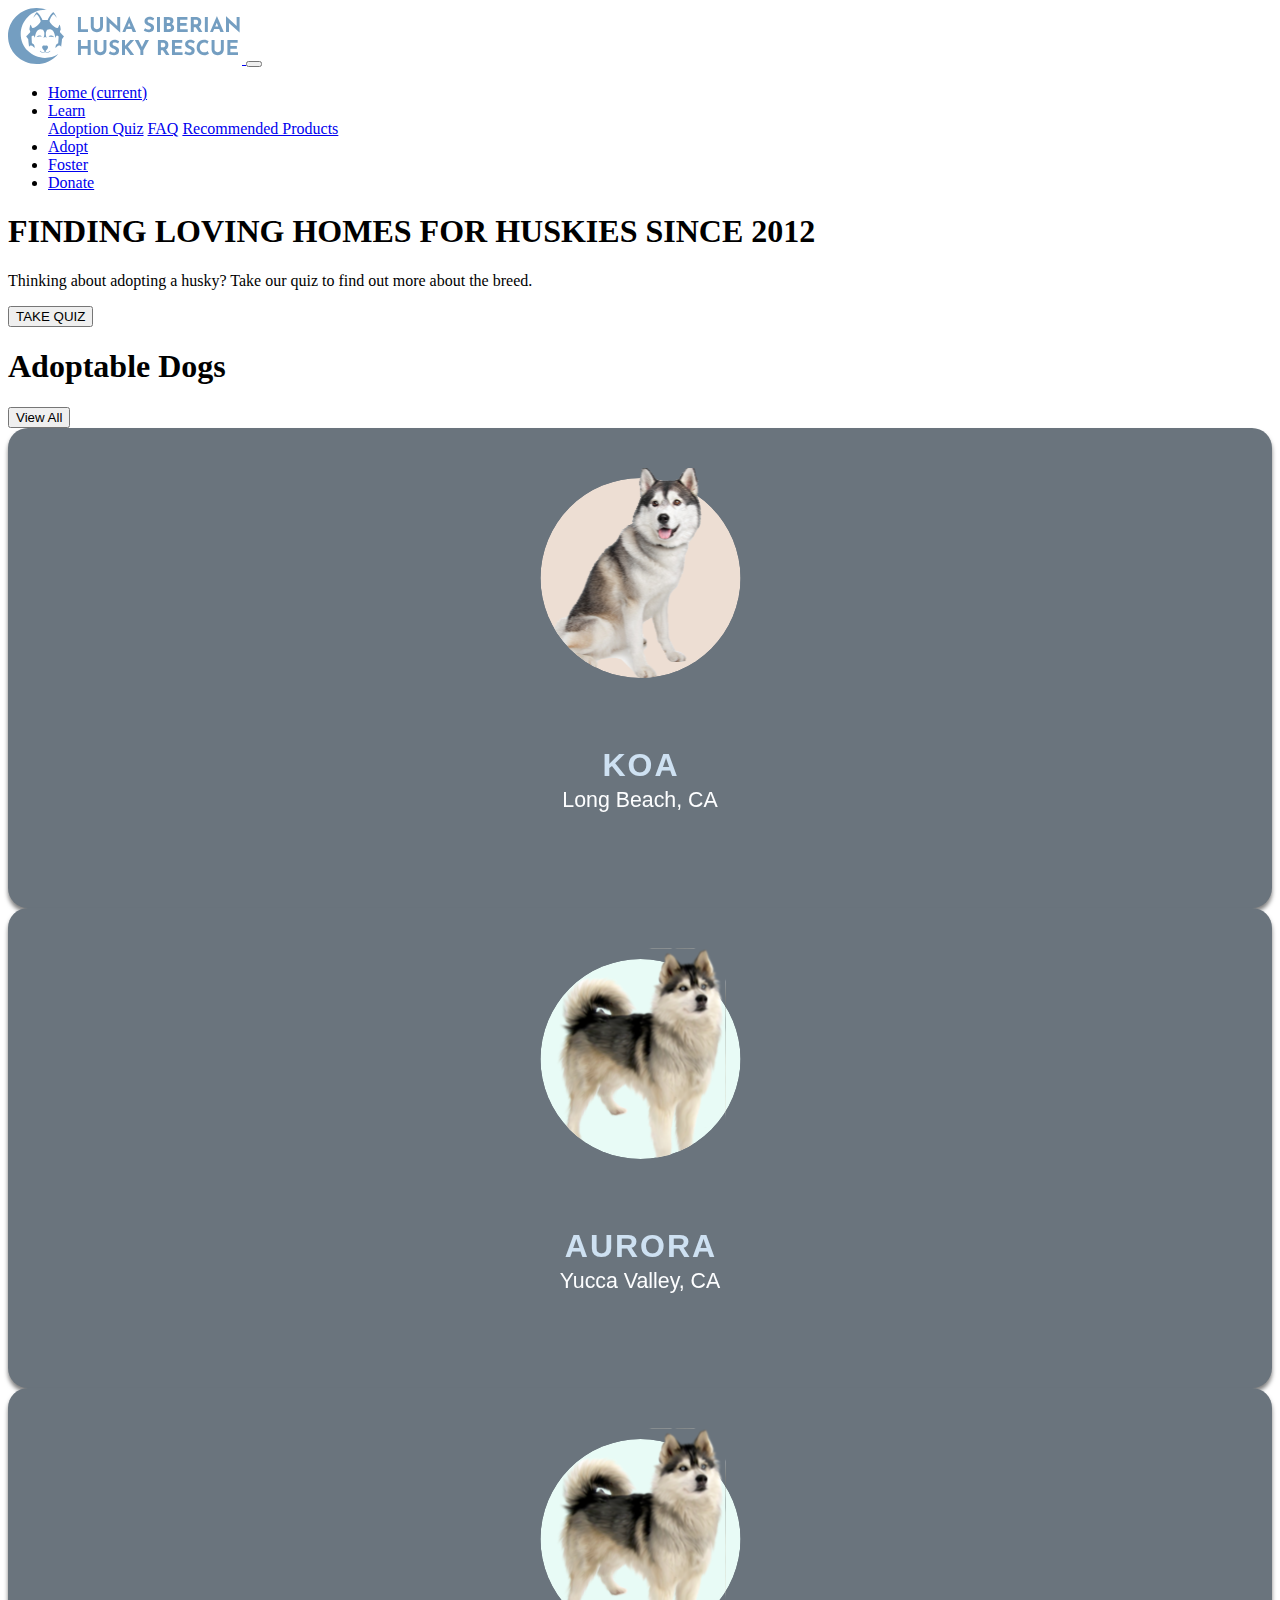
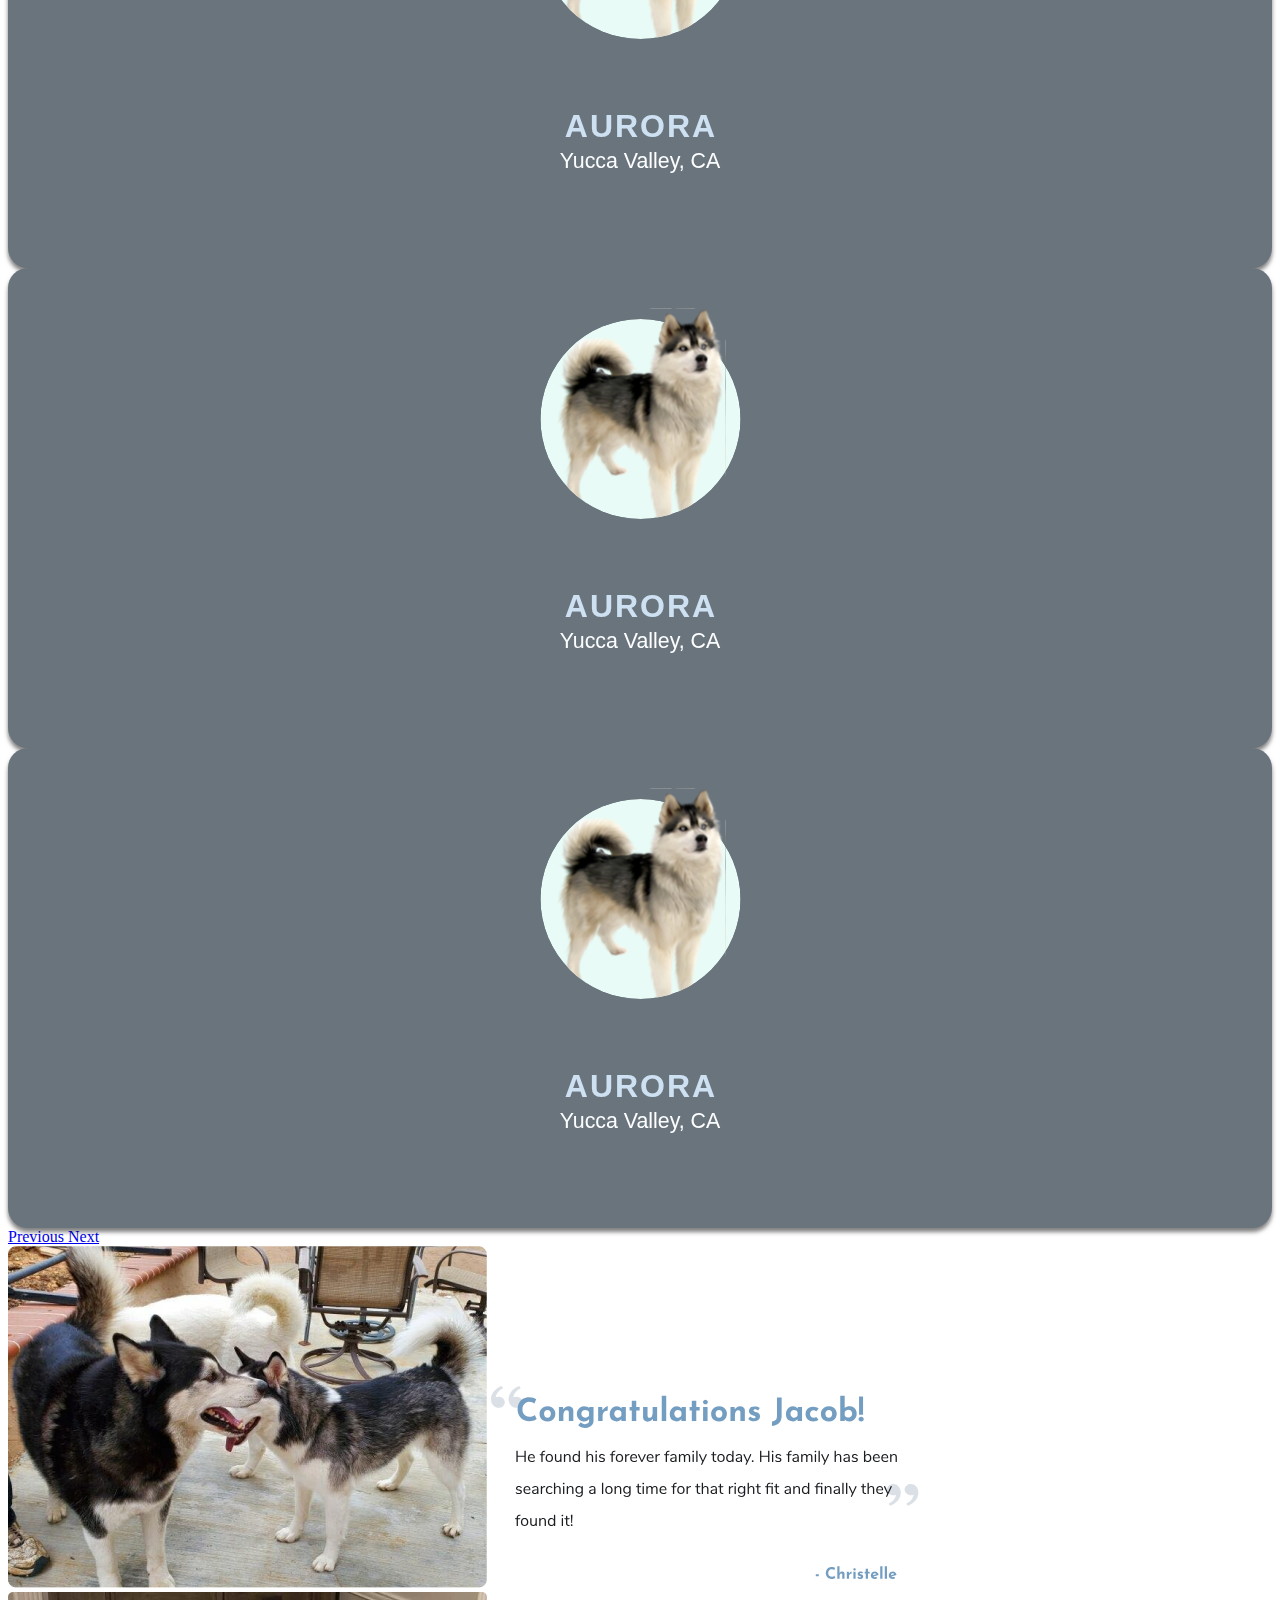
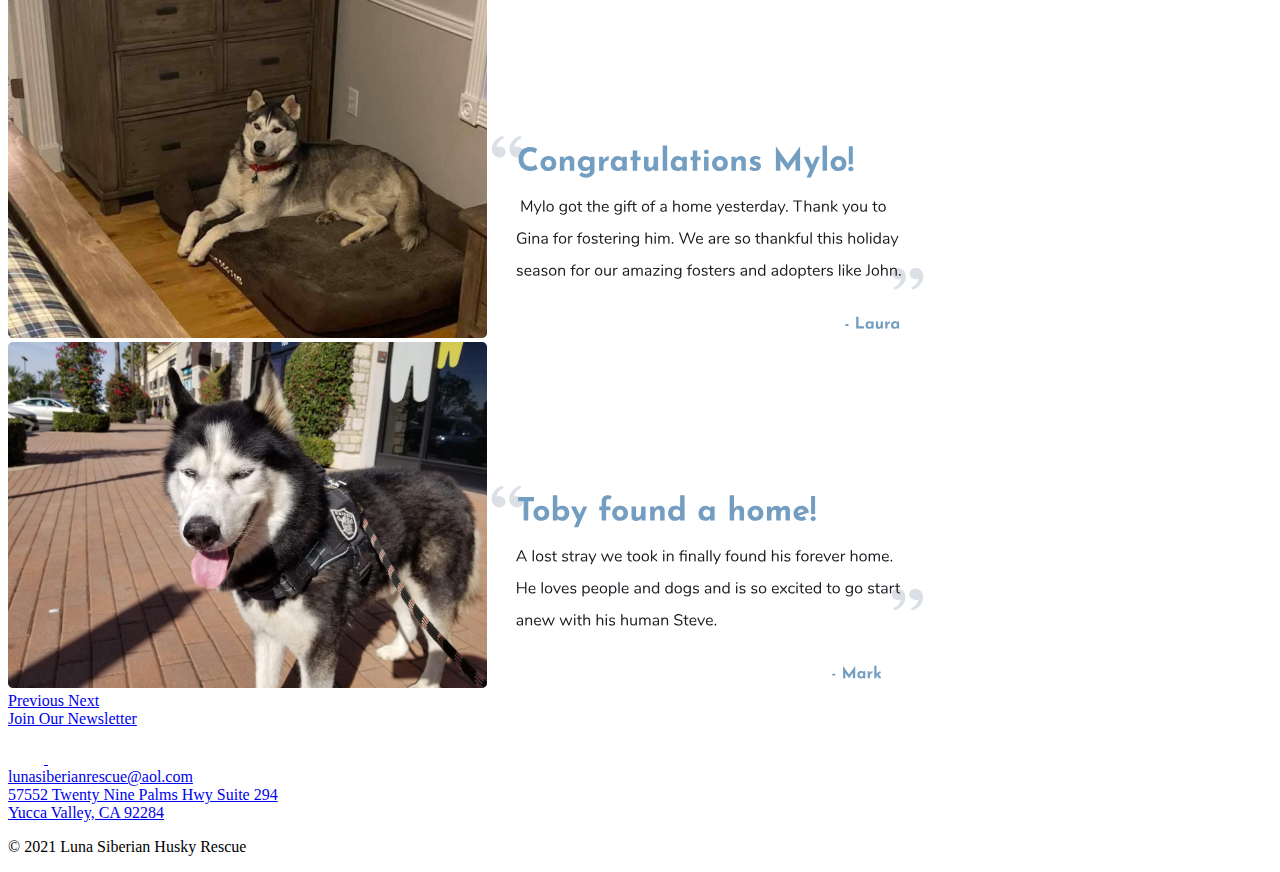
<file: test.html>
<!--Bootstrap v4.5-->
<!doctype html>
<html lang="en">
  <head>
    <!-- Required meta tags -->
    <meta charset="utf-8">
    <meta name="viewport" content="width=device-width, initial-scale=1, shrink-to-fit=no">

    <!-- Bootstrap CSS -->
    <link rel="stylesheet" href="https://cdn.jsdelivr.net/npm/bootstrap@4.5.3/dist/css/bootstrap.min.css" integrity="sha384-TX8t27EcRE3e/ihU7zmQxVncDAy5uIKz4rEkgIXeMed4M0jlfIDPvg6uqKI2xXr2" crossorigin="anonymous">
    <link href="css/test.css" rel="stylesheet" type="text/css">

    <!-- Optional JavaScript; choose one of the two! -->

    <!-- Option 1: jQuery and Bootstrap Bundle (includes Popper) -->
    <script src="https://code.jquery.com/jquery-3.5.1.slim.min.js" integrity="sha384-DfXdz2htPH0lsSSs5nCTpuj/zy4C+OGpamoFVy38MVBnE+IbbVYUew+OrCXaRkfj" crossorigin="anonymous"></script>
    <script src="https://cdn.jsdelivr.net/npm/bootstrap@4.5.3/dist/js/bootstrap.bundle.min.js" integrity="sha384-ho+j7jyWK8fNQe+A12Hb8AhRq26LrZ/JpcUGGOn+Y7RsweNrtN/tE3MoK7ZeZDyx" crossorigin="anonymous"></script>
    <script src="js/index.js"></script>

    <!-- Option 2: jQuery, Popper.js, and Bootstrap JS
    <script src="https://code.jquery.com/jquery-3.5.1.slim.min.js" integrity="sha384-DfXdz2htPH0lsSSs5nCTpuj/zy4C+OGpamoFVy38MVBnE+IbbVYUew+OrCXaRkfj" crossorigin="anonymous"></script>
    <script src="https://cdn.jsdelivr.net/npm/popper.js@1.16.1/dist/umd/popper.min.js" integrity="sha384-9/reFTGAW83EW2RDu2S0VKaIzap3H66lZH81PoYlFhbGU+6BZp6G7niu735Sk7lN" crossorigin="anonymous"></script>
    <script src="https://cdn.jsdelivr.net/npm/bootstrap@4.5.3/dist/js/bootstrap.min.js" integrity="sha384-w1Q4orYjBQndcko6MimVbzY0tgp4pWB4lZ7lr30WKz0vr/aWKhXdBNmNb5D92v7s" crossorigin="anonymous"></script>
    -->

    <!-- Component Injection -->
    <script src="components/flipCard.js" type="text/javascript" defer></script>

    <title>Luna Siberian Husky Rescue</title>
  </head>
<!--Body Content-->
  <body class="bg-light">
    <!-- Navigation -->
      <section class="container-fluid sticky-top max bg-light shadow-sm">
        <nav class="navbar navbar-expand-lg navbar-light">
          <a class="navbar-brand" href="/index.html">
              <img src="images/logoWithText.svg">
          </a>
          <button class="navbar-toggler" type="button" data-toggle="collapse" data-target="#navbarNavDropdown" aria-controls="navbarNavDropdown" aria-expanded="false" aria-label="Toggle navigation">
            <span class="navbar-toggler-icon"></span>
          </button>
          <div class="collapse navbar-collapse" id="navbarNavDropdown">
            <ul class="navbar-nav ml-auto">
              <li class="nav-item active">
                <a class="nav-link" href="#">Home <span class="sr-only">(current)</span></a>
              </li>
              <li class="nav-item dropdown">
                  <a class="nav-link dropdown-toggle" href="#" id="navbarDropdownMenuLink" role="button" data-toggle="dropdown" aria-haspopup="true" aria-expanded="false">
                    Learn
                  </a>
                  <div class="dropdown-menu" aria-labelledby="navbarDropdownMenuLink">
                    <a class="dropdown-item" href="#">Adoption Quiz</a>
                    <a class="dropdown-item" href="#">FAQ</a>
                    <a class="dropdown-item" href="#">Recommended Products</a>
                  </div>
                </li>
              <li class="nav-item">
                <a class="nav-link" href="#">Adopt</a>
              </li>
              <li class="nav-item">
                <a class="nav-link" href="#">Foster</a>
              </li>
              <li class="nav-item">
                  <a class="btn btn-primary" href="#">Donate</a>
                </li>
            </ul>
          </div>
        </nav>
      </section>

      <!-- Hero -->
      <div class="jumbotron jumbotron-fluid">
        <div class="container">
          <h1 class="display-4">FINDING LOVING HOMES FOR HUSKIES SINCE 2012</h1>
        </div>
      </div>
      <!-- Quiz CTA -->
      <div class="container-fluid d-flex p-2 max-width">
        <div class="p-2 flex-fill">
            <p>Thinking about adopting a husky? Take our quiz to find out more about the breed.</p>
        </div>  
        <div>
            <button type="button" class="p-2 btn btn-secondary btn-lg flex-fill">TAKE QUIZ</button>
        </div>
      </div>
      <!-- Adoptable Dogs -->
      <div class="container-fluid d-flex p-2 max-width">
        <div class="p-2 flex-fill">
            <h1>Adoptable Dogs</h1>
        </div>  
        <div>
            <button type="button" class="p-2 btn btn-link flex-fill">View All</button>
        </div>
      </div>
      <!-- Dog Card Carousel -->
       <div id="carouselAdoptableIndicators" class="carousel slide" data-ride="carousel" data-interval="false">
        <!-- Bubble Indicators -->
          <!-- <ol class="carousel-indicators">
            <li data-target="#carouselExampleIndicators" data-slide-to="0" class="active"></li>
            <li data-target="#carouselExampleIndicators" data-slide-to="1"></li>
            <li data-target="#carouselExampleIndicators" data-slide-to="2"></li>
          </ol> -->
        <div class="carousel-inner row mx-auto">
          <div class="carousel-item col-md-3 active">
            <flip-card class="mx-auto d-block">
              <img slot="card-image-front" src="images/koaLg.svg" alt="100%x180">
              <span slot="card-title-front">KOA</span>
              <span slot="card-text-front">Medium, Adult</span>
              <span slot="card-location-front">Long Beach, CA</span>
          </flip-card>
          </div>
          <div class="carousel-item col-md-3">
            <flip-card class="mx-auto d-block">
              <img slot="card-image-front" src="images/auroraLg.svg" alt="100%x180">
              <span slot="card-title-front">AURORA</span>
              <span slot="card-text-front">Medium, Adult</span>
              <span slot="card-location-front">Yucca Valley, CA</span>
          </flip-card>
          </div>
          <div class="carousel-item col-md-3">
            <flip-card class="mx-auto d-block">
              <img slot="card-image-front" src="images/auroraLg.svg" alt="100%x180">
              <span slot="card-title-front">AURORA</span>
              <span slot="card-text-front">Medium, Adult</span>
              <span slot="card-location-front">Yucca Valley, CA</span>
          </flip-card>
          </div>
          <div class="carousel-item col-md-3">
            <flip-card class="mx-auto d-block">
              <img slot="card-image-front" src="images/auroraLg.svg" alt="100%x180">
              <span slot="card-title-front">AURORA</span>
              <span slot="card-text-front">Medium, Adult</span>
              <span slot="card-location-front">Yucca Valley, CA</span>
          </flip-card>
          </div>
          <div class="carousel-item col-md-3">
            <flip-card class="mx-auto d-block">
              <img slot="card-image-front" src="images/auroraLg.svg" alt="100%x180">
              <span slot="card-title-front">AURORA</span>
              <span slot="card-text-front">Medium, Adult</span>
              <span slot="card-location-front">Yucca Valley, CA</span>
          </flip-card>
          </div>
          <div class="carousel-item col-md-3">
            <flip-card class="mx-auto d-block">
              <img slot="card-image-front" src="images/auroraLg.svg" alt="100%x180">
              <span slot="card-title-front">AURORA</span>
              <span slot="card-text-front">Medium, Adult</span>
              <span slot="card-location-front">Yucca Valley, CA</span>
          </flip-card>
          </div>
        </div>
        <a class="carousel-control-prev" href="#carouselAdoptableIndicators" role="button" data-slide="prev">
          <span class="carousel-control-prev-icon" aria-hidden="true"></span>
          <span class="sr-only">Previous</span>
        </a>
        <a class="carousel-control-next" href="#carouselAdoptableIndicators" role="button" data-slide="next">
          <span class="carousel-control-next-icon" aria-hidden="true"></span>
          <span class="sr-only">Next</span>
        </a>
      </div>
      </section>
      <!-- Dog's Cards -->
      
      <!-- Carousel -->
      <div id="carouselHappyTailsIndicators" class="carousel slide" data-ride="carousel" data-interval="false">
        <!-- Bubble Indidcators -->
          <!-- <ol class="carousel-indicators">
            <li data-target="#carouselExampleIndicators" data-slide-to="0" class="active"></li>
            <li data-target="#carouselExampleIndicators" data-slide-to="1"></li>
            <li data-target="#carouselExampleIndicators" data-slide-to="2"></li>
          </ol> -->
        <div class="carousel-inner">
          <div class="carousel-item active">
            <div class="d-flex flex-row flex-wrap justify-content-center">
              <img src="images/happytailsJacobImage.png" class="p-2" alt="...">
              <img src="images/happytailsJacobText.svg" class="p-2" alt="...">
            </div>
          </div>
          <div class="carousel-item">
            <div class="d-flex flex-row flex-wrap justify-content-center">
              <img src="images/happytailsMyloImage.png" class="p-2" alt="...">
              <img src="images/happytailsMyloText.svg" class="p-2" alt="...">
            </div>
          </div>
          <div class="carousel-item">
            <div class="d-flex flex-row flex-wrap justify-content-center">
              <img src="images/happytailsTobyImage.png" class="p-2" alt="...">
              <img src="images/happytailsTobyText.svg" class="p-2" alt="...">
            </div>
          </div>
        </div>
        <a class="carousel-control-prev" href="#carouselHappyTailsIndicators" role="button" data-slide="prev">
          <span class="carousel-control-prev-icon" aria-hidden="true"></span>
          <span class="sr-only">Previous</span>
        </a>
        <a class="carousel-control-next" href="#carouselHappyTailsIndicators" role="button" data-slide="next">
          <span class="carousel-control-next-icon" aria-hidden="true"></span>
          <span class="sr-only">Next</span>
        </a>
      </div>
      </section>
      <!-- Footer -->
      <section>
        <div class="footer"> <!-- Background -->
          <div class="footer__text">
            <div class="p-2"> <!-- Newsletter -->
              <a href="..." class="footer__link">Join Our Newsletter</a>
            </div>
            <div class="p-2"> <!-- Social Icons -->
              <a href="https://www.facebook.com/lunasavessiberians/?ref=page_internal" class="footer__social">
                <img src="images/iconFacebook.svg">
              </a>
              <a href="https://www.instagram.com/luna_siberian_rescue/" class="footer__social">
                <img src="images/iconInstagram.svg">
              </a>
            </div>
            <div class="p-2"> <!-- Email -->
              <a href="mailto:lunasiberianrescue@aol.com" class="footer__link">lunasiberianrescue@aol.com</a>
            </div>
            <div class="p-2"> <!-- Address -->
              <a href="https://goo.gl/maps/Z2ns6kiSNzBjZbbH7" class="footer__link">57552 Twenty Nine Palms Hwy Suite 294<br>Yucca Valley, CA 92284</a>
            </div>
          </div>
        </div>
        <div class="footer__copyright">
          <p>© 2021 Luna Siberian Husky Rescue</p>
        </div>
      </section>

    
  </body>
</html>
</file>
<file: css/index.css>
/* Modal */
.modal-dialog-full-width {
    width: 100% !important;
    height: 100% !important;
    margin: 0 !important;
    padding: 0 !important;
    max-width:none !important;
}
.modal {
    padding-right: 0 !important;
}
.modal-body {
    flex: initial;
}
.modal-content-full-width  {
    height: auto !important;
    min-height: 100% !important;
    border-radius: 0 !important;
    background-color: #ececec !important 
}

.modal-header-full-width  {
    border-bottom: 1px solid #9ea2a2 !important;
}

.modal-footer-full-width  {
    width: fit-content;
    padding: 0;
    border-top: none;
    margin-top: auto;
}
.grid-container {
    display: grid;
    grid-template-columns: 480px 400px;
    grid-column-gap: 60px;
    grid-row-gap: 60px;
    padding: 10px;
    justify-content: center;
}
.grid-item-1 {
    grid-row: 1 / span 3;
}
.grid-item-border {
    border: #749EC1;
    border-radius: 5px;
    border-style: solid;
    padding: 2%;
    line-height: 2.5;
    font-family: 'Nunito';
    font-size: 18pt;
    padding-left: 8%;

}

#more {display: none;}
.max-width {
    max-width: 1200px
}
.container-fluid {
    padding-left: 0;
    padding-right: 0;
}
/*Buttons*/
.btn-primary {
    border-radius: 5px;
    border-color: #56414F;
    background-color: #56414F;
    color: #FDFEFF;
    width: 300px;    
    font-family: 'Josefin Sans', sans-serif;
    font-size: 16pt;
    font-weight: bold;
    letter-spacing: 2px;
    padding-top: 10px;
    box-shadow: 3px 5px 10px rgba(86, 65, 79, 0.4);
}
.btn-primary:hover {
    border-color: #806075;
    background-color: #806075;
}
.btn-primary:focus {
    border-color: #806075;
    background-color: #806075;
    outline: none;
    box-shadow: none;
}
.btn-primary:active {
    border-color: #806075 !important;
    background-color: #806075 !important;
    outline: none;
    box-shadow: none;
}
.btn-secondary {
    border-radius: 5px;
    border-color: #806075;
    background-color: #806075;
    color: #FDFEFF;
    width: 200px;    
    font-family: 'Josefin Sans', sans-serif;
    font-size: 16pt;
    font-weight: bold;
    letter-spacing: 2px;
    padding-top: 10px;
}
.btn-secondary:hover {
    border-color: #806075;
    background-color: #806075;
    text-decoration: underline;
}
.btn-secondary:focus {
    border-color: #806075;
    background-color: #806075;
    text-decoration: underline;
    outline: none;
    box-shadow: none;
}
.btn-secondary:active {
    border-color: #806075;
    background-color: #806075;
    text-decoration: underline;
    outline: none;
    box-shadow: none;
}
.btn-link {
    color: #56414F;
    font-family: 'Josefin Sans', sans-serif;
    font-size: 24pt;
    font-weight: bold;
}
.btn-link:hover {
    color:#56414F
}
#myBtn {
    color: #56414F;
    font-family: 'Josefin Sans', sans-serif;
    font-size: 24pt;
    font-weight: bold;
    background-color: #FDFEFF;
    border: none;
    padding-left: 0;
}
#myBtn:focus {
    outline: none;
}

/*Fonts*/
h1 {
    font-family: 'Josefin Sans', sans-serif;
    font-size: 40pt;
    font-weight: bold;
    color: #6A747D;
}
p {
    font-family: 'Nunito', sans-serif;
    font-size: 16pt;
    color: #1A1D21;
    line-height: 200%;
}
.text__hero {
    font-family: 'Josefin Sans', sans-serif;
    font-size: 60pt;
    font-weight: bold;
    color: #806075;
    line-height: 121%;
    margin-top: 40px;
}
.text__subhero {
    font-family: 'Montserrat', sans-serif;
    font-size: 30pt;
    font-weight: 500;
    color: #6A747D;
    margin-top: 40px;
}
.text__hero--learn {
    font-family: 'Josefin Sans', sans-serif;
    font-size: 50pt;
    font-weight: bold;
    color: #6A747D;
    line-height: 121%;
    margin-top: 40px;
    width: 600px;
}
.text__subhero--learn {
    font-family: 'Nunito', sans-serif;
    font-size: 18pt;
    color: #1A1D21;
    line-height: 200%;
    margin-top: 40px;
    margin-bottom: 40px;
    width: 550px;
}
/* Bottom Margin */
.bottom__margin {
    margin-bottom: 4rem;
}
.bottom__margin--2 {
    margin-bottom: 2rem;
}
.top__margin {
    margin-top: 4rem;
}


/* Navbar */
.navbar-custom {
    background-color: #FDFEFF;
    margin-left: 6%;
    margin-right: 6%;
}
.nav-link {
    color: #749EC1 !important;
    font-family: 'Josefin Sans', sans-serif;
    font-size: 18pt;
}
.nav-item {
    padding-right: 24px;
}
/* change the color of active or hovered links */
.navbar-custom .nav-item.active .nav-link,
.navbar-custom .nav-item:hover .nav-link {
    color: #749EC1;
    text-decoration: underline;
}
/* for dropdown only - change the color of droodown */
.navbar-custom .dropdown-menu {
    background-color: #8499AD;
}
.navbar-custom .dropdown-item {
    color: #FDFEFF;
    font-family: 'Josefin Sans', sans-serif;
    font-size: 16pt;
}
.navbar-custom .dropdown-item:hover,
.navbar-custom .dropdown-item:focus {
    color: #8499AD;
    background-color: #FDFEFF;
}
.btn-info {
    border-radius: 5px;
    border-color: #56414F;
    background-color: #56414F;
    color: #FDFEFF;
    width: 180px;    
    font-family: 'Josefin Sans', sans-serif;
    font-size: 16pt;
    font-weight: bold;
    letter-spacing: 2px;
    padding-top: 10px;
}
.btn-info:hover {
    border-color: #806075;
    background-color: #806075;
}
.dropdown:hover .dropdown-menu {
    display: block;
}


/*Background Colors*/
.bg-light {
    background-color: #FDFEFF !important;
}
/*Hero*/
.jumbotron {
    background-color: #FDFEFF;
    padding-top: 0;
    padding-bottom: 0;
    margin-bottom: 0;
}
.home__hero--image {
    width: 830px;
}
.home__hero--text {
    padding-top: 60px;
    width: 500px;
    margin-left: 10%;
}

/* Quiz CTA */
.quiz__cta {
    background-color: #56414F;
}
.quiz__cta--text{
    color: #FDFEFF;
    font-family: 'Josefin Sans', sans-serif;
    font-size: 18pt;
    font-weight: 400;
    margin-left: 9%;
    margin-right:6%;

}

/*Carousel*/
#slider {
    /*height: 350px;
    overflow: hidden;
    width: 100%;*/}
.carousel-control-next-icon {
    background-image: url(../images/carouselArrowRight.svg);
    height: 80px;
    width: 80px;
}
.carousel-control-prev-icon {
    background-image: url(../images/carouselArrowLeft.svg);
    height: 80px;
    width: 80px;
}

/* Recommended Products */
.card {
    border: none;
}
/* FAQ */
#card-flip-none {
    background-color: #6A747D;
    border-radius: 20px;
    width: 100%;
    height: 480px;
    box-shadow: 0 4px 4px rgba(0,0,0,.5);
}
.card-front__block--details {
    text-align: center;
    margin-top: 2rem;
}
.card-front__image {
    text-align: center;
    padding-top: 40px;
}
.card-front__details {
    font-family: 'Josefin Sans', sans-serif;
    font-size: 24pt;
    font-weight: bold;
    line-height: 150%;
    letter-spacing: 2px;
    color: #FDFEFF;
    text-align: center;
}
/*Footer*/
.footer {
    height: 400px;
    background-image: url(../images/desktopFooter1920.svg);
    background-repeat: no-repeat;
}
.footer__text{
    text-align: center;
    padding-top: 17vh;
}
.footer__link {
    color: #FDFEFF;
    font-family: 'Nunito', sans-serif;
    font-size: 12pt;
    line-height: 100%;
}
a:hover {
    color: #FDFEFF;
}
.footer__copyright {
    background-color: #56414F;
    color: #FDFEFF;
    text-align: center;
    height: 5vh;
    padding-top: 1vh;
    font-family: 'Nunito', sans-serif;
    font-size: 12pt;
    line-height: 200%;
}
.footer__social {

}

/*media queries
1. footer o.g. = 1920 --> drop to 1440 --> drop to 375*/
</file>
<file: css/test.css>
.carousel-control-next-icon {
    background-image: url(../images/carouselArrowRight.svg);
    height: 80px;
    width: 80px;
}
.carousel-control-prev-icon {
    background-image: url(../images/carouselArrowLeft.svg);
    height: 80px;
    width: 80px;
}

    /* show 3 items */
    .carousel-inner .active,
    .carousel-inner .active + .carousel-item,
    .carousel-inner .active + .carousel-item + .carousel-item,
    .carousel-inner .active + .carousel-item + .carousel-item + .carousel-item  {
        display: block;
    }
    
    .carousel-inner .carousel-item.active:not(.carousel-item-right):not(.carousel-item-left),
    .carousel-inner .carousel-item.active:not(.carousel-item-right):not(.carousel-item-left) + .carousel-item,
    .carousel-inner .carousel-item.active:not(.carousel-item-right):not(.carousel-item-left) + .carousel-item + .carousel-item,
    .carousel-inner .carousel-item.active:not(.carousel-item-right):not(.carousel-item-left) + .carousel-item + .carousel-item + .carousel-item {
        transition: none;
    }
    
    .carousel-inner .carousel-item-next,
    .carousel-inner .carousel-item-prev {
      position: relative;
      transform: translate3d(0, 0, 0);
    }
    
    .carousel-inner .active.carousel-item + .carousel-item + .carousel-item + .carousel-item + .carousel-item {
        position: absolute;
        top: 0;
        right: -25%;
        z-index: -1;
        display: block;
        visibility: visible;
    }
    
    /* left or forward direction */
    .active.carousel-item-left + .carousel-item-next.carousel-item-left,
    .carousel-item-next.carousel-item-left + .carousel-item,
    .carousel-item-next.carousel-item-left + .carousel-item + .carousel-item,
    .carousel-item-next.carousel-item-left + .carousel-item + .carousel-item + .carousel-item,
    .carousel-item-next.carousel-item-left + .carousel-item + .carousel-item + .carousel-item + .carousel-item {
        position: relative;
        transform: translate3d(-100%, 0, 0);
        visibility: visible;
    }
    
    /* farthest right hidden item must be abso position for animations */
    .carousel-inner .carousel-item-prev.carousel-item-right {
        position: absolute;
        top: 0;
        left: 0;
        z-index: -1;
        display: block;
        visibility: visible;
    }
    
    /* right or prev direction */
    .active.carousel-item-right + .carousel-item-prev.carousel-item-right,
    .carousel-item-prev.carousel-item-right + .carousel-item,
    .carousel-item-prev.carousel-item-right + .carousel-item + .carousel-item,
    .carousel-item-prev.carousel-item-right + .carousel-item + .carousel-item + .carousel-item,
    .carousel-item-prev.carousel-item-right + .carousel-item + .carousel-item + .carousel-item + .carousel-item {
        position: relative;
        transform: translate3d(100%, 0, 0);
        visibility: visible;
        display: block;
        visibility: visible;
    }
</file>
